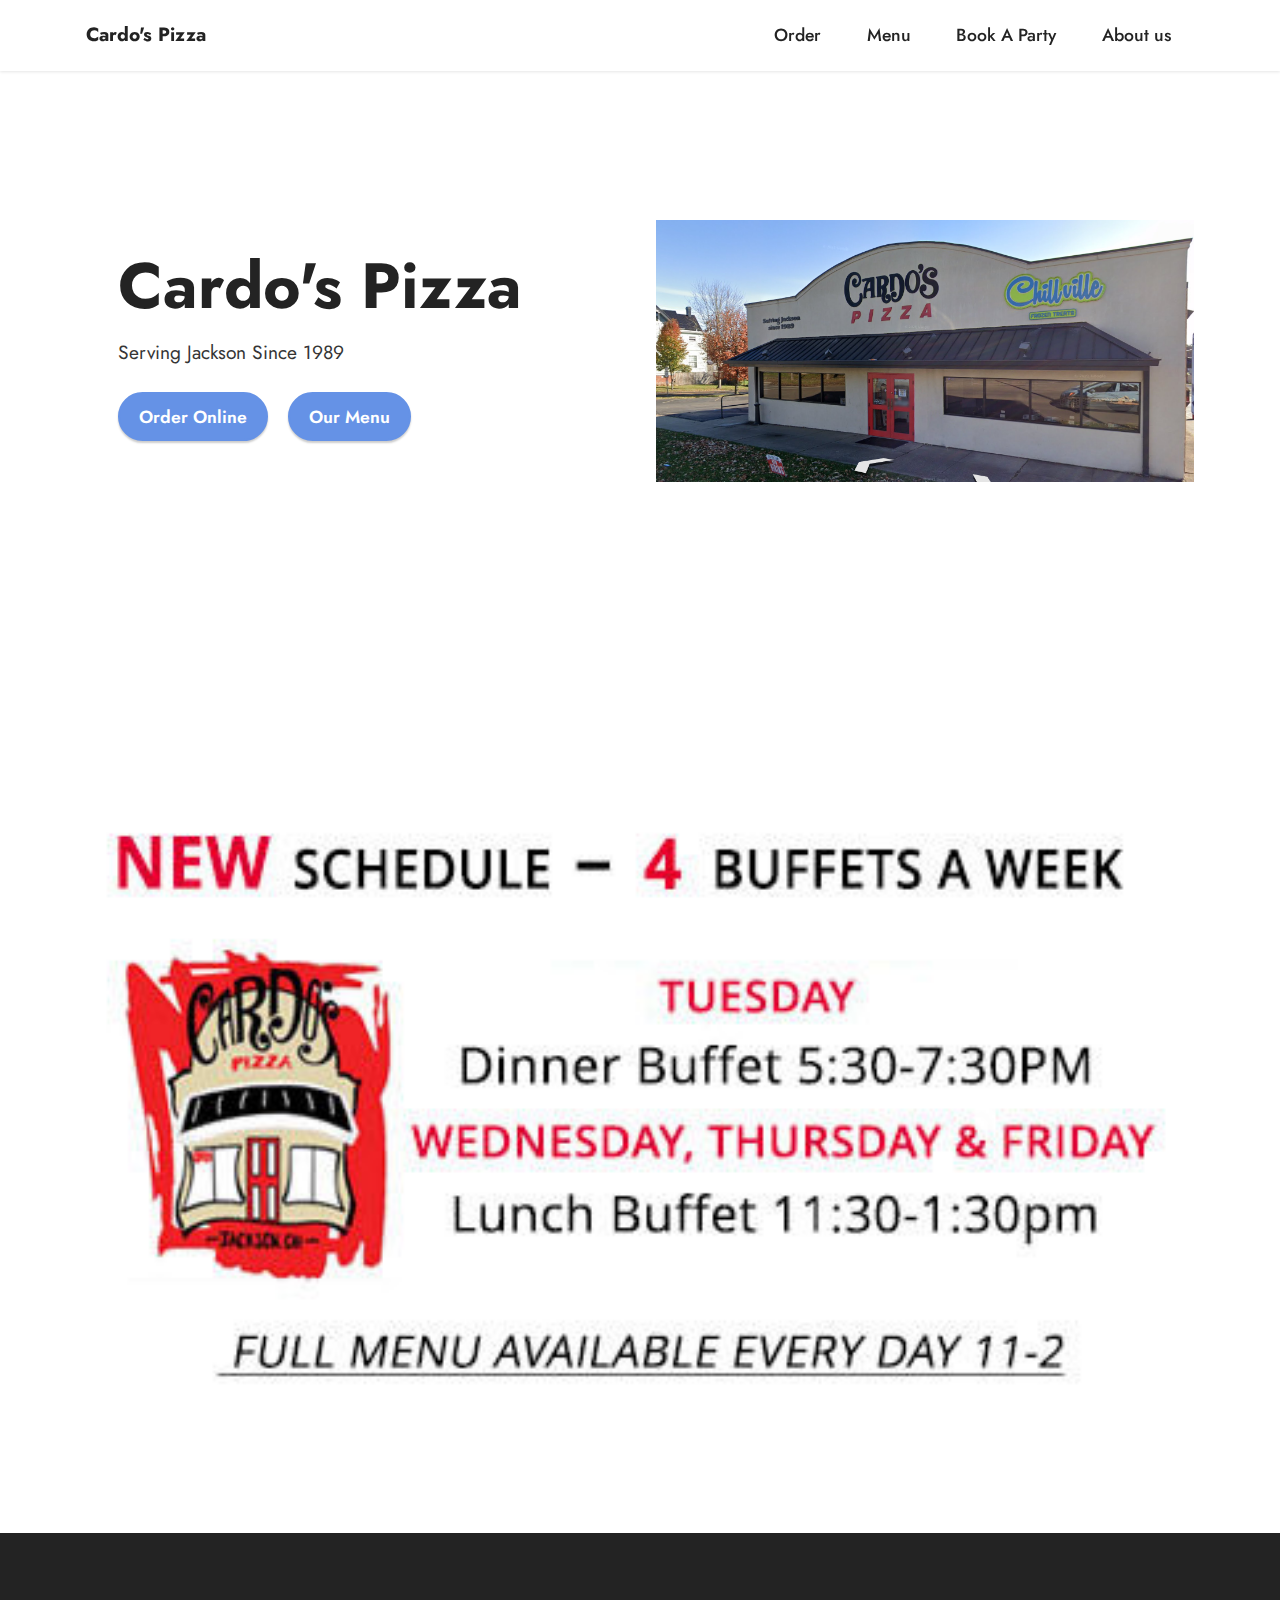
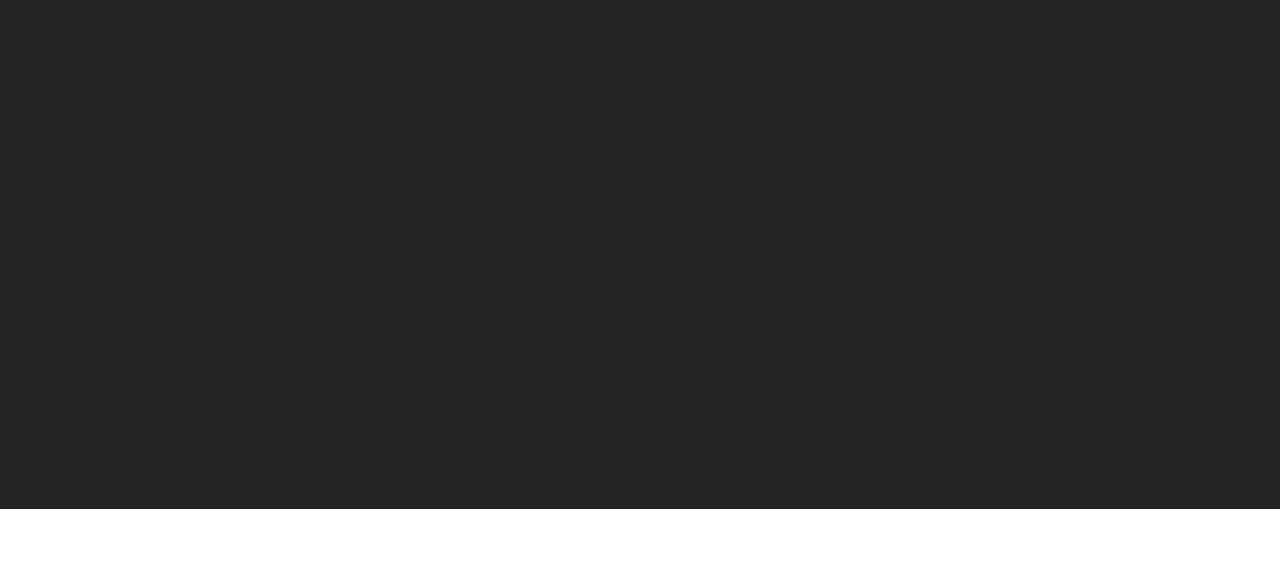
<file: index.html>
<!DOCTYPE html>
<html  >
<head>
  <!-- Site made with Mobirise Website Builder v5.9.4, https://mobirise.com -->
  <meta charset="UTF-8">
  <meta http-equiv="X-UA-Compatible" content="IE=edge">
  <meta name="generator" content="Mobirise v5.9.4, mobirise.com">
  <meta name="viewport" content="width=device-width, initial-scale=1, minimum-scale=1">
  <link rel="shortcut icon" href="assets/images/pizza-icon-fast-food-collection-food-icon-isolated-138676-504-128x118.png" type="image/x-icon">
  <meta name="description" content="">
  
  
  <title>Home</title>
  <link rel="stylesheet" href="assets/bootstrap/css/bootstrap.min.css">
  <link rel="stylesheet" href="assets/bootstrap/css/bootstrap-grid.min.css">
  <link rel="stylesheet" href="assets/bootstrap/css/bootstrap-reboot.min.css">
  <link rel="stylesheet" href="assets/animatecss/animate.css">
  <link rel="stylesheet" href="assets/dropdown/css/style.css">
  <link rel="stylesheet" href="assets/socicon/css/styles.css">
  <link rel="stylesheet" href="assets/theme/css/style.css">
  <link rel="preload" href="https://fonts.googleapis.com/css?family=Jost:100,200,300,400,500,600,700,800,900,100i,200i,300i,400i,500i,600i,700i,800i,900i&display=swap" as="style" onload="this.onload=null;this.rel='stylesheet'">
  <noscript><link rel="stylesheet" href="https://fonts.googleapis.com/css?family=Jost:100,200,300,400,500,600,700,800,900,100i,200i,300i,400i,500i,600i,700i,800i,900i&display=swap"></noscript>
  <link rel="preload" as="style" href="assets/mobirise/css/mbr-additional.css"><link rel="stylesheet" href="assets/mobirise/css/mbr-additional.css" type="text/css">

  
  
  
</head>
<body>
  
  <section data-bs-version="5.1" class="menu menu1 cid-t4lQx5Cyz9" once="menu" id="menu1-b">
    

    <nav class="navbar navbar-dropdown navbar-fixed-top navbar-expand-lg">
        <div class="container">
            <div class="navbar-brand">
                
                <span class="navbar-caption-wrap"><a class="navbar-caption text-black text-primary display-7" href="index.html">Cardo's Pizza</a></span>
            </div>
            <button class="navbar-toggler" type="button" data-toggle="collapse" data-bs-toggle="collapse" data-target="#navbarSupportedContent" data-bs-target="#navbarSupportedContent" aria-controls="navbarNavAltMarkup" aria-expanded="false" aria-label="Toggle navigation">
                <div class="hamburger">
                    <span></span>
                    <span></span>
                    <span></span>
                    <span></span>
                </div>
            </button>
            <div class="collapse navbar-collapse" id="navbarSupportedContent">
                <ul class="navbar-nav nav-dropdown nav-right" data-app-modern-menu="true"><li class="nav-item"><a class="nav-link link text-black text-primary display-4" href="https://orderonline.granburyrs.com/slice/index.html?accountId=548" target="_blank">Order</a></li><li class="nav-item"><a class="nav-link link text-black text-primary display-4" href="page2.html">Menu</a>
                    </li><li class="nav-item"><a class="nav-link link text-black text-primary display-4" href="page4.html">Book A Party</a></li><li class="nav-item"><a class="nav-link link text-black text-primary display-4" href="page1.html">
                            About us</a></li></ul>
                
                
            </div>
        </div>
    </nav>
</section>

<section data-bs-version="5.1" class="header14 cid-sFzxmVl7J6" id="header14-1f">

    

    

    <div class="container">
        <div class="row justify-content-center align-items-center">
            <div class="col-12 col-md-6 image-wrapper">
                <img src="assets/images/screenshot-2022-04-28.png" alt="Mobirise Website Builder">
            </div>
            <div class="col-12 col-md">
                <div class="text-wrapper">
                    <h1 class="mbr-section-title mbr-fonts-style mb-3 display-1"><strong>Cardo's Pizza</strong></h1>
                    <p class="mbr-text mbr-fonts-style display-7">
                        Serving Jackson Since 1989</p>
                    <div class="mbr-section-btn mt-3"><a class="btn btn-primary display-4" href="https://orderonline.granburyrs.com/slice/menu/main" target="_blank">Order Online</a> <a class="btn btn-primary display-4" href="page2.html">Our Menu</a></div>
                </div>
            </div>
        </div>
    </div>
</section>

<section data-bs-version="5.1" class="gallery1 cid-t4r0l10Qnc" id="gallery1-10">
    
    
    <div class="container">
        <div class="mbr-section-head">
            <h4 class="mbr-section-title mbr-fonts-style align-center mb-0 display-2"></h4>
            
        </div>
        <div class="row mt-4">
            
            
            
            <div class="item features-image сol-12 col-md-6 col-lg-12 active">
                <div class="item-wrapper">
                    <div class="item-img">
                        <img src="assets/images/cardos-buffet-419x240.jpg" alt="Mobirise Website Builder" title="" data-slide-to="0" data-bs-slide-to="0">
                    </div>
                    
                    
                </div>
            </div>
        </div>
    </div>
</section>

<section data-bs-version="5.1" class="footer6 cid-t4lSkheYRH" once="footers" id="footer6-h">

    

    

    <div class="container">
        <div class="row content mbr-white">
            <div class="col-12 col-md-3 mbr-fonts-style display-7">
                <h5 class="mbr-section-subtitle mbr-fonts-style mb-2 display-7">
                    <strong>Address</strong>
                </h5>
                <p class="mbr-text mbr-fonts-style display-7">19 South Street, Jackson, OH 45640</p> <br>
                <h5 class="mbr-section-subtitle mbr-fonts-style mb-2 mt-4 display-7">
                    <strong>Contact</strong></h5>
                <p class="mbr-text mbr-fonts-style mb-4 display-7">Phone: 740-286-2525<br></p>
            </div>
            <div class="col-12 col-md-3 mbr-fonts-style display-7">
                <h5 class="mbr-section-subtitle mbr-fonts-style mb-2 display-7"><p>Links</p><p><a href="https://www.facebook.com/cardospizza" class="text-primary">Facebook</a></p></h5>
                <ul class="list mbr-fonts-style mb-4 display-4">
                    <li class="mbr-text item-wrap"><br></li>
                </ul>
                <h5 class="mbr-section-subtitle mbr-fonts-style mb-2 mt-5 display-7"></h5>
                <p class="mbr-text mbr-fonts-style mb-4 display-7"></p>
            </div>
            <div class="col-12 col-md-6">
                <div class="google-map"><iframe frameborder="0" style="border:0" src="https://www.google.com/maps/embed/v1/place?key=AIzaSyDbnCmnHmtigIYiD8jIfeHQv7gW2ANhHD4&amp;q=19 South Street Jackson Ohio" allowfullscreen=""></iframe></div>
            </div>
            <div class="col-md-6">
                <div class="social-list align-left">
                    <div class="soc-item">
                        <a href="https://www.facebook.com/cardospizza" target="_blank">
                            <span class="mbr-iconfont mbr-iconfont-social socicon-facebook socicon"></span>
                        </a>
                    </div>
                    
                    
                    
                    
                    
                </div>
            </div>
        </div>
        
    </div>
</section><section class="display-7" style="padding: 0;align-items: center;justify-content: center;flex-wrap: wrap;    align-content: center;display: flex;position: relative;height: 4rem;"><a href="https://mobiri.se/1938081" style="flex: 1 1;height: 4rem;position: absolute;width: 100%;z-index: 1;"><img alt="" style="height: 4rem;" src="[data-uri]"></a><p style="margin: 0;text-align: center;" class="display-7">&#8204;</p><a style="z-index:1" href="https://mobirise.com/offline-website-builder.html">Offline Website Builder</a></section><script src="assets/bootstrap/js/bootstrap.bundle.min.js"></script>  <script src="assets/smoothscroll/smooth-scroll.js"></script>  <script src="assets/ytplayer/index.js"></script>  <script src="assets/dropdown/js/navbar-dropdown.js"></script>  <script src="assets/theme/js/script.js"></script>  
  
  
 <div id="scrollToTop" class="scrollToTop mbr-arrow-up"><a style="text-align: center;"><i class="mbr-arrow-up-icon mbr-arrow-up-icon-cm cm-icon cm-icon-smallarrow-up"></i></a></div>
    <input name="animation" type="hidden">
  </body>
</html>
</file>
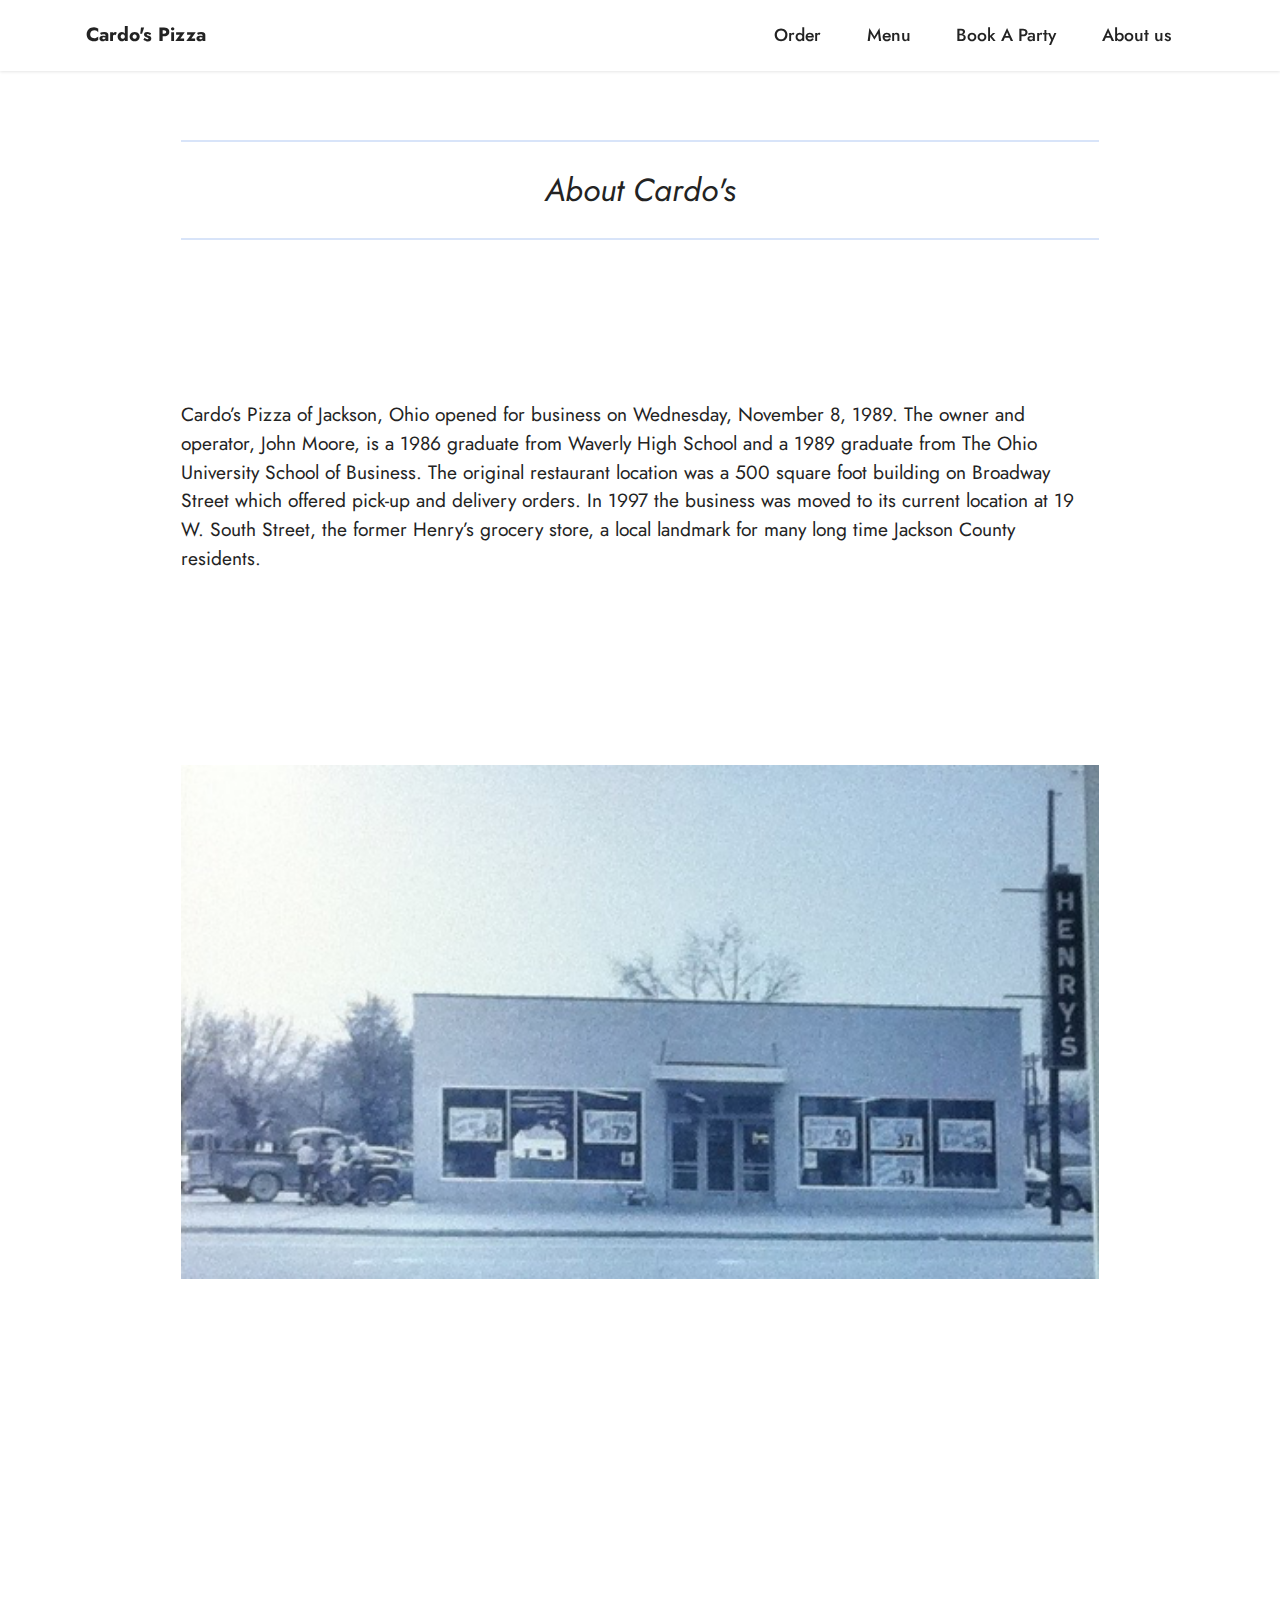
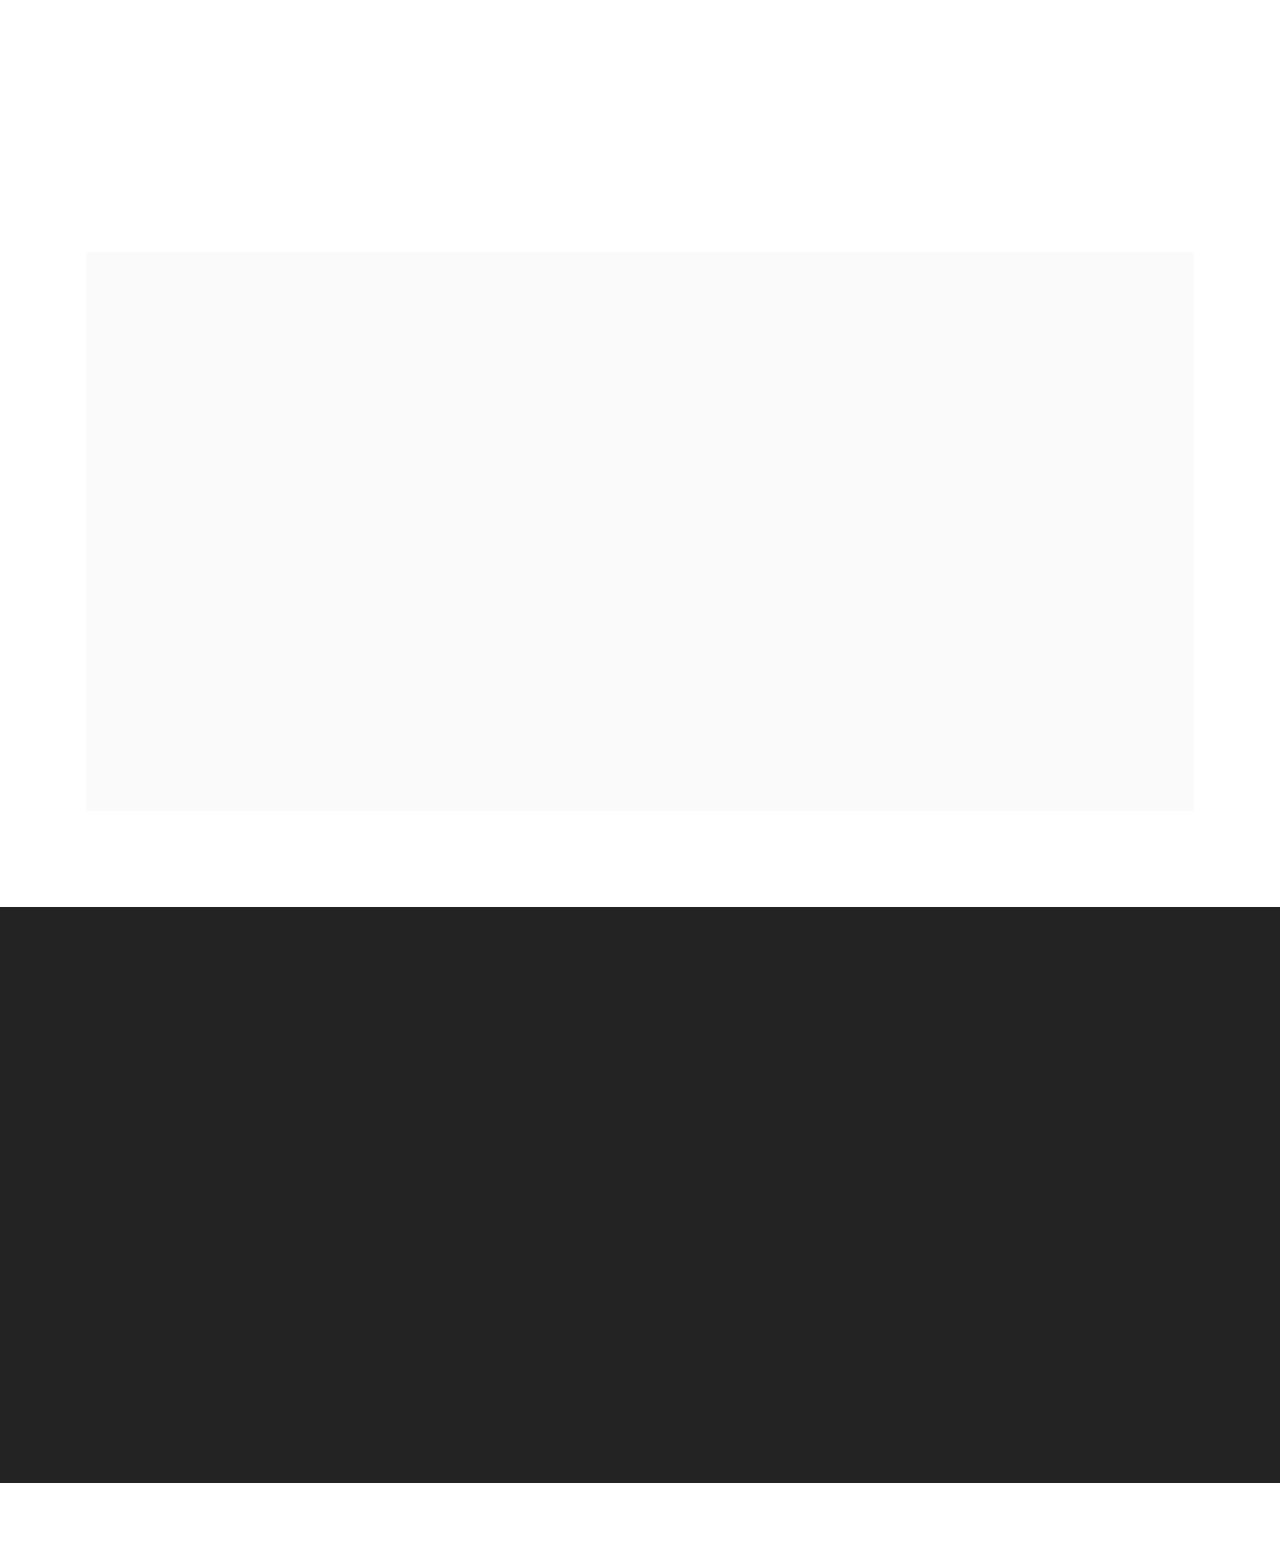
<file: page1.html>
<!DOCTYPE html>
<html  >
<head>
  <!-- Site made with Mobirise Website Builder v5.9.4, https://mobirise.com -->
  <meta charset="UTF-8">
  <meta http-equiv="X-UA-Compatible" content="IE=edge">
  <meta name="generator" content="Mobirise v5.9.4, mobirise.com">
  <meta name="viewport" content="width=device-width, initial-scale=1, minimum-scale=1">
  <link rel="shortcut icon" href="assets/images/pizza-icon-fast-food-collection-food-icon-isolated-138676-504-128x118.png" type="image/x-icon">
  <meta name="description" content="">
  
  
  <title>About Cardos</title>
  <link rel="stylesheet" href="assets/bootstrap/css/bootstrap.min.css">
  <link rel="stylesheet" href="assets/bootstrap/css/bootstrap-grid.min.css">
  <link rel="stylesheet" href="assets/bootstrap/css/bootstrap-reboot.min.css">
  <link rel="stylesheet" href="assets/animatecss/animate.css">
  <link rel="stylesheet" href="assets/dropdown/css/style.css">
  <link rel="stylesheet" href="assets/socicon/css/styles.css">
  <link rel="stylesheet" href="assets/theme/css/style.css">
  <link rel="preload" href="https://fonts.googleapis.com/css?family=Jost:100,200,300,400,500,600,700,800,900,100i,200i,300i,400i,500i,600i,700i,800i,900i&display=swap" as="style" onload="this.onload=null;this.rel='stylesheet'">
  <noscript><link rel="stylesheet" href="https://fonts.googleapis.com/css?family=Jost:100,200,300,400,500,600,700,800,900,100i,200i,300i,400i,500i,600i,700i,800i,900i&display=swap"></noscript>
  <link rel="preload" as="style" href="assets/mobirise/css/mbr-additional.css"><link rel="stylesheet" href="assets/mobirise/css/mbr-additional.css" type="text/css">

  
  
  
</head>
<body>
  
  <section data-bs-version="5.1" class="menu menu1 cid-t4lQx5Cyz9" once="menu" id="menu1-b">
    

    <nav class="navbar navbar-dropdown navbar-fixed-top navbar-expand-lg">
        <div class="container">
            <div class="navbar-brand">
                
                <span class="navbar-caption-wrap"><a class="navbar-caption text-black text-primary display-7" href="index.html">Cardo's Pizza</a></span>
            </div>
            <button class="navbar-toggler" type="button" data-toggle="collapse" data-bs-toggle="collapse" data-target="#navbarSupportedContent" data-bs-target="#navbarSupportedContent" aria-controls="navbarNavAltMarkup" aria-expanded="false" aria-label="Toggle navigation">
                <div class="hamburger">
                    <span></span>
                    <span></span>
                    <span></span>
                    <span></span>
                </div>
            </button>
            <div class="collapse navbar-collapse" id="navbarSupportedContent">
                <ul class="navbar-nav nav-dropdown nav-right" data-app-modern-menu="true"><li class="nav-item"><a class="nav-link link text-black text-primary display-4" href="https://orderonline.granburyrs.com/slice/index.html?accountId=548" target="_blank">Order</a></li><li class="nav-item"><a class="nav-link link text-black text-primary display-4" href="page2.html">Menu</a>
                    </li><li class="nav-item"><a class="nav-link link text-black text-primary display-4" href="page4.html">Book A Party</a></li><li class="nav-item"><a class="nav-link link text-black text-primary display-4" href="page1.html">
                            About us</a></li></ul>
                
                
            </div>
        </div>
    </nav>
</section>

<section data-bs-version="5.1" class="content6 cid-t4r2DS3g8q" id="content6-14">
    
    <div class="container">
        <div class="row justify-content-center">
            <div class="col-md-12 col-lg-10">
                <hr class="line">
                <p class="mbr-text align-center mbr-fonts-style my-4 display-5">
                    <em>About Cardo's</em></p>
                <hr class="line">
            </div>
        </div>
    </div>
</section>

<section data-bs-version="5.1" class="content5 cid-t4r1CmYAb0" id="content5-11">
    
    <div class="container">
        <div class="row justify-content-center">
            <div class="col-md-12 col-lg-10">
                
                
                <p class="mbr-text mbr-fonts-style display-7">
                    Cardo’s Pizza of Jackson, Ohio opened for business on Wednesday, November 8, 1989. The owner and operator, John Moore, is a 1986 graduate from Waverly High School and a 1989 graduate from The Ohio University School of Business. The original restaurant location was a 500 square foot building on Broadway Street which offered pick-up and delivery orders. In 1997 the business was moved to its current location at 19 W. South Street, the former Henry’s grocery store, a local landmark for many long time Jackson County residents.</p>
            </div>
        </div>
    </div>
</section>

<section data-bs-version="5.1" class="image3 cid-t4lMAjNP7r" id="image3-5">
    

    
    

    <div class="container">
        <div class="row justify-content-center">
            <div class="col-12 col-lg-10">
                <div class="image-wrapper">
                    <img src="assets/images/shapeimage-3.png" alt="Mobirise Website Builder">
                    
                </div>
            </div>
        </div>
    </div>
</section>

<section data-bs-version="5.1" class="content5 cid-t4r2iEJdtd" id="content5-12">
    
    <div class="container">
        <div class="row justify-content-center">
            <div class="col-md-12 col-lg-10">
                
                
                <p class="mbr-text mbr-fonts-style display-7">The new, larger facility allowed for the business to expand its services and add dine-in. Since November of 1989, Cardo’s Pizza has been serving the area with the basic idea that our customers come first and satisfying them every single time they order is our main goal and motivation. The employees at Cardo’s Pizza of Jackson are among the best anywhere and work hard at the different aspects of serving the customers. In August of 2004 John married Jenny Armstrong, a former employee from 1998-2000.
<br>
<br></p>
            </div>
        </div>
    </div>
</section>

<section data-bs-version="5.1" class="gallery1 cid-t4r2jHihTb" id="gallery1-13">
    
    
    <div class="container">
        <div class="mbr-section-head">
            <h4 class="mbr-section-title mbr-fonts-style align-center mb-0 display-2"></h4>
            
        </div>
        <div class="row mt-4">
            
            
            
            <div class="item features-image сol-12 col-md-6 col-lg-12 active">
                <div class="item-wrapper">
                    <div class="item-img">
                        <img src="assets/images/cardosfront-1024x517.png" alt="Mobirise Website Builder" title="">
                    </div>
                    
                    
                </div>
            </div>
        </div>
    </div>
</section>

<section data-bs-version="5.1" class="footer6 cid-t4lSkheYRH" once="footers" id="footer6-h">

    

    

    <div class="container">
        <div class="row content mbr-white">
            <div class="col-12 col-md-3 mbr-fonts-style display-7">
                <h5 class="mbr-section-subtitle mbr-fonts-style mb-2 display-7">
                    <strong>Address</strong>
                </h5>
                <p class="mbr-text mbr-fonts-style display-7">19 South Street, Jackson, OH 45640</p> <br>
                <h5 class="mbr-section-subtitle mbr-fonts-style mb-2 mt-4 display-7">
                    <strong>Contact</strong></h5>
                <p class="mbr-text mbr-fonts-style mb-4 display-7">Phone: 740-286-2525<br></p>
            </div>
            <div class="col-12 col-md-3 mbr-fonts-style display-7">
                <h5 class="mbr-section-subtitle mbr-fonts-style mb-2 display-7"><p>Links</p><p><a href="https://www.facebook.com/cardospizza" class="text-primary">Facebook</a></p></h5>
                <ul class="list mbr-fonts-style mb-4 display-4">
                    <li class="mbr-text item-wrap"><br></li>
                </ul>
                <h5 class="mbr-section-subtitle mbr-fonts-style mb-2 mt-5 display-7"></h5>
                <p class="mbr-text mbr-fonts-style mb-4 display-7"></p>
            </div>
            <div class="col-12 col-md-6">
                <div class="google-map"><iframe frameborder="0" style="border:0" src="https://www.google.com/maps/embed/v1/place?key=AIzaSyBQ55g-IgRRgXrd803PTWDTb7kd6aAitNQ&amp;q=19 South Street Jackson Ohio" allowfullscreen=""></iframe></div>
            </div>
            <div class="col-md-6">
                <div class="social-list align-left">
                    <div class="soc-item">
                        <a href="https://www.facebook.com/cardospizza" target="_blank">
                            <span class="mbr-iconfont mbr-iconfont-social socicon-facebook socicon"></span>
                        </a>
                    </div>
                    
                    
                    
                    
                    
                </div>
            </div>
        </div>
        
    </div>
</section><section class="display-7" style="padding: 0;align-items: center;justify-content: center;flex-wrap: wrap;    align-content: center;display: flex;position: relative;height: 4rem;"><a href="https://mobiri.se/1938081" style="flex: 1 1;height: 4rem;position: absolute;width: 100%;z-index: 1;"><img alt="" style="height: 4rem;" src="[data-uri]"></a><p style="margin: 0;text-align: center;" class="display-7">&#8204;</p><a style="z-index:1" href="https://mobirise.com/builder/landing-page-software.html">Landing Page Software</a></section><script src="assets/bootstrap/js/bootstrap.bundle.min.js"></script>  <script src="assets/smoothscroll/smooth-scroll.js"></script>  <script src="assets/ytplayer/index.js"></script>  <script src="assets/dropdown/js/navbar-dropdown.js"></script>  <script src="assets/theme/js/script.js"></script>  
  
  
 <div id="scrollToTop" class="scrollToTop mbr-arrow-up"><a style="text-align: center;"><i class="mbr-arrow-up-icon mbr-arrow-up-icon-cm cm-icon cm-icon-smallarrow-up"></i></a></div>
    <input name="animation" type="hidden">
  </body>
</html>
</file>
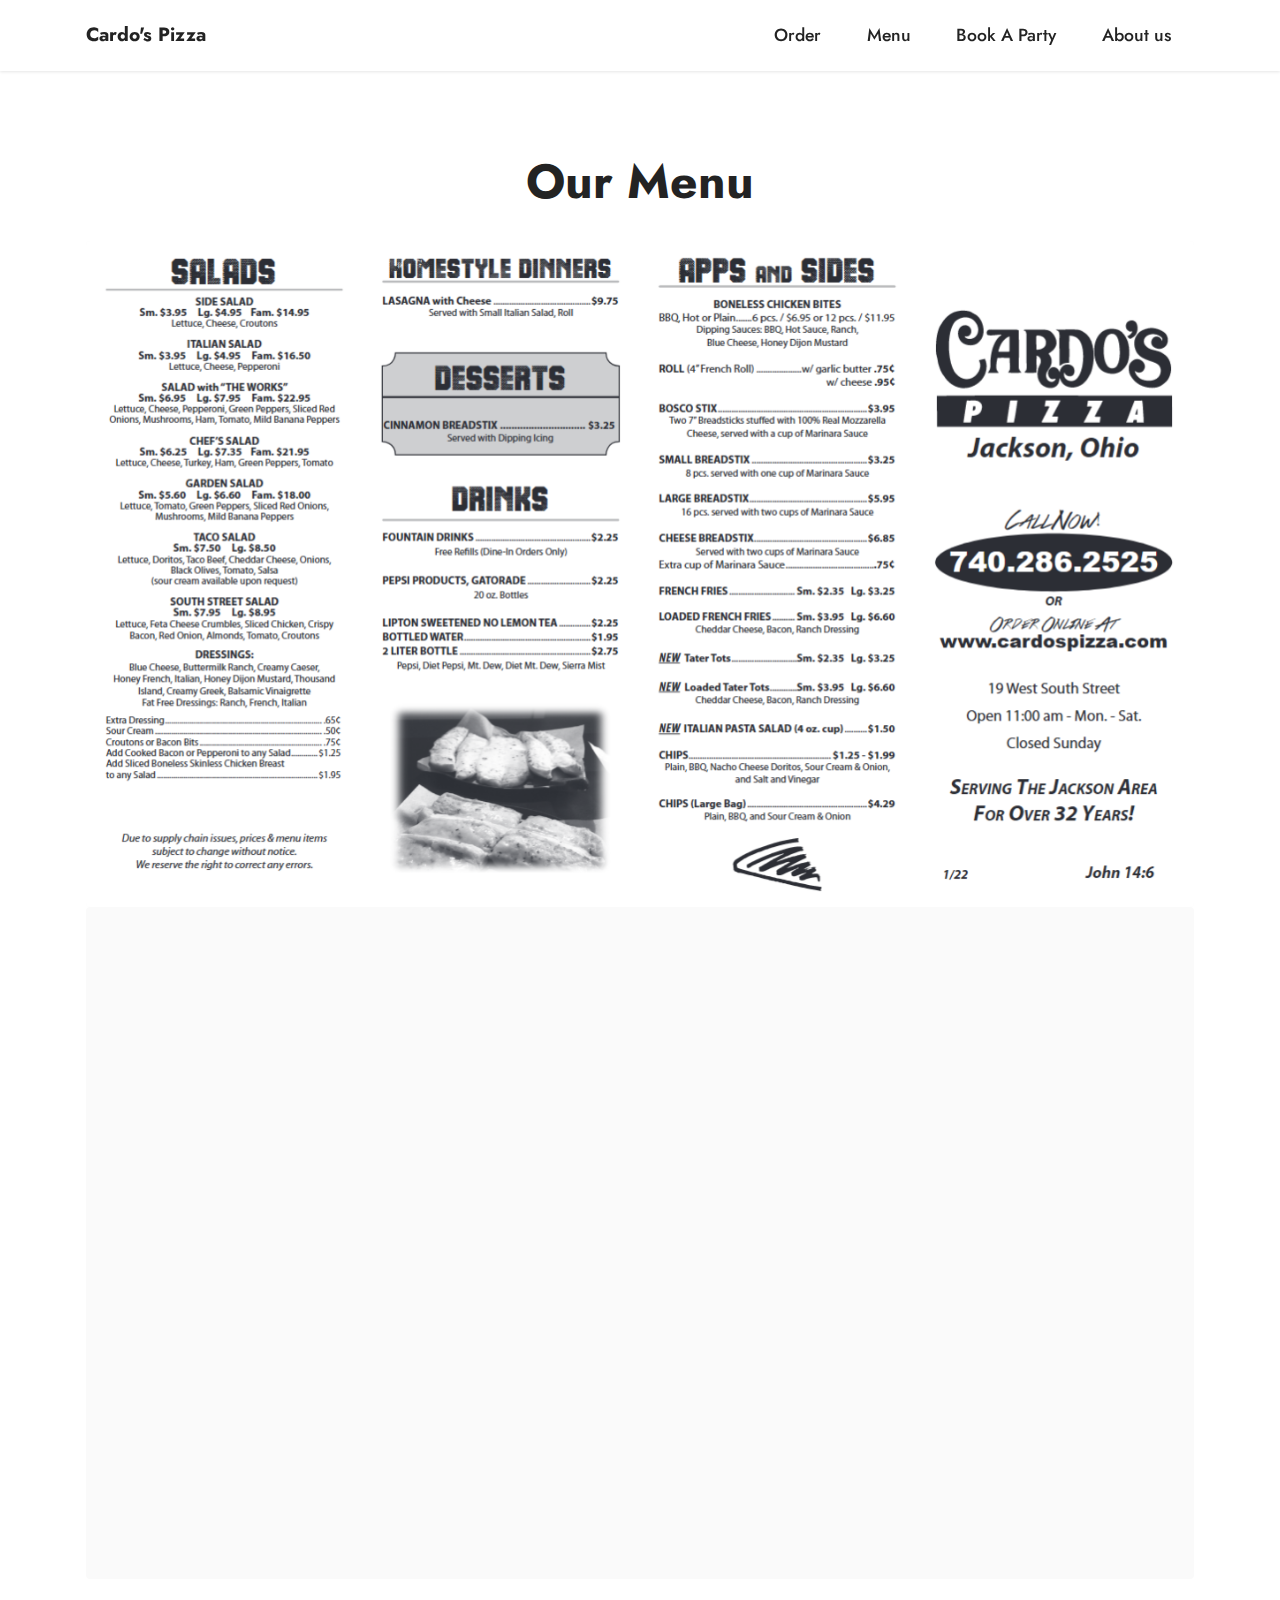
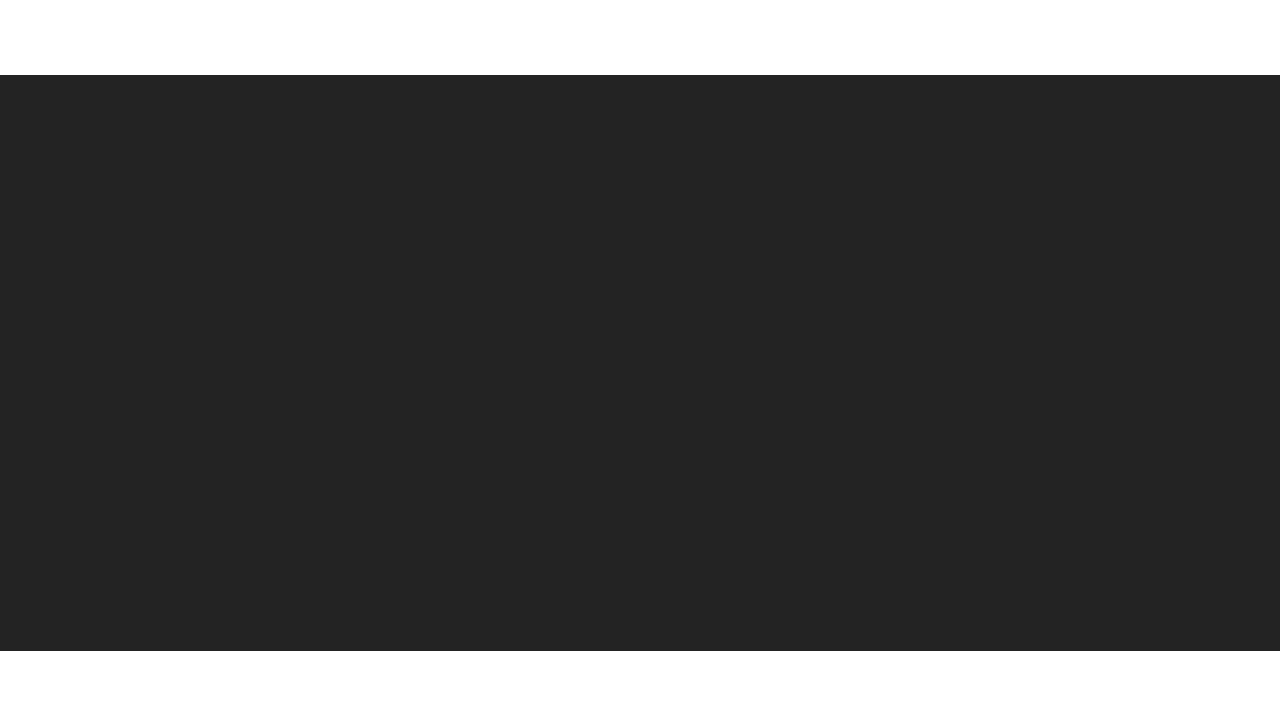
<file: page2.html>
<!DOCTYPE html>
<html  >
<head>
  <!-- Site made with Mobirise Website Builder v5.9.4, https://mobirise.com -->
  <meta charset="UTF-8">
  <meta http-equiv="X-UA-Compatible" content="IE=edge">
  <meta name="generator" content="Mobirise v5.9.4, mobirise.com">
  <meta name="viewport" content="width=device-width, initial-scale=1, minimum-scale=1">
  <link rel="shortcut icon" href="assets/images/pizza-icon-fast-food-collection-food-icon-isolated-138676-504-128x118.png" type="image/x-icon">
  <meta name="description" content="">
  
  
  <title>Menu</title>
  <link rel="stylesheet" href="assets/bootstrap/css/bootstrap.min.css">
  <link rel="stylesheet" href="assets/bootstrap/css/bootstrap-grid.min.css">
  <link rel="stylesheet" href="assets/bootstrap/css/bootstrap-reboot.min.css">
  <link rel="stylesheet" href="assets/animatecss/animate.css">
  <link rel="stylesheet" href="assets/dropdown/css/style.css">
  <link rel="stylesheet" href="assets/socicon/css/styles.css">
  <link rel="stylesheet" href="assets/theme/css/style.css">
  <link rel="preload" href="https://fonts.googleapis.com/css?family=Jost:100,200,300,400,500,600,700,800,900,100i,200i,300i,400i,500i,600i,700i,800i,900i&display=swap" as="style" onload="this.onload=null;this.rel='stylesheet'">
  <noscript><link rel="stylesheet" href="https://fonts.googleapis.com/css?family=Jost:100,200,300,400,500,600,700,800,900,100i,200i,300i,400i,500i,600i,700i,800i,900i&display=swap"></noscript>
  <link rel="preload" as="style" href="assets/mobirise/css/mbr-additional.css"><link rel="stylesheet" href="assets/mobirise/css/mbr-additional.css" type="text/css">

  
  
  
</head>
<body>
  
  <section data-bs-version="5.1" class="menu menu1 cid-t4lQx5Cyz9" once="menu" id="menu1-c">
    

    <nav class="navbar navbar-dropdown navbar-fixed-top navbar-expand-lg">
        <div class="container">
            <div class="navbar-brand">
                
                <span class="navbar-caption-wrap"><a class="navbar-caption text-black text-primary display-7" href="index.html">Cardo's Pizza</a></span>
            </div>
            <button class="navbar-toggler" type="button" data-toggle="collapse" data-bs-toggle="collapse" data-target="#navbarSupportedContent" data-bs-target="#navbarSupportedContent" aria-controls="navbarNavAltMarkup" aria-expanded="false" aria-label="Toggle navigation">
                <div class="hamburger">
                    <span></span>
                    <span></span>
                    <span></span>
                    <span></span>
                </div>
            </button>
            <div class="collapse navbar-collapse" id="navbarSupportedContent">
                <ul class="navbar-nav nav-dropdown nav-right" data-app-modern-menu="true"><li class="nav-item"><a class="nav-link link text-black text-primary display-4" href="https://orderonline.granburyrs.com/slice/index.html?accountId=548" target="_blank">Order</a></li><li class="nav-item"><a class="nav-link link text-black text-primary display-4" href="page2.html">Menu</a>
                    </li><li class="nav-item"><a class="nav-link link text-black text-primary display-4" href="page4.html">Book A Party</a></li><li class="nav-item"><a class="nav-link link text-black text-primary display-4" href="page1.html">
                            About us</a></li></ul>
                
                
            </div>
        </div>
    </nav>
</section>

<section data-bs-version="5.1" class="gallery1 cid-t4lRj7fiG3" id="gallery1-e">
    
    
    <div class="container">
        <div class="mbr-section-head">
            <h4 class="mbr-section-title mbr-fonts-style align-center mb-0 display-2"><strong>Our Menu</strong></h4>
            
        </div>
        <div class="row mt-4">
            
            
            
            <div class="item features-image сol-12 col-md-6 col-lg-12 active">
                <div class="item-wrapper">
                    <div class="item-img">
                        <img src="assets/images/menu-1.png" alt="Mobirise Website Builder" title="" data-slide-to="0" data-bs-slide-to="0">
                    </div>
                    
                    
                </div>
            </div><div class="item features-image сol-12 col-md-6 col-lg-12">
                <div class="item-wrapper">
                    <div class="item-img">
                        <img src="assets/images/menu-2.png" alt="Mobirise Website Builder" title="" data-slide-to="1" data-bs-slide-to="1">
                    </div>
                    
                    
                </div>
            </div>
        </div>
    </div>
</section>

<section data-bs-version="5.1" class="footer6 cid-t4lSkheYRH" once="footers" id="footer6-h">

    

    

    <div class="container">
        <div class="row content mbr-white">
            <div class="col-12 col-md-3 mbr-fonts-style display-7">
                <h5 class="mbr-section-subtitle mbr-fonts-style mb-2 display-7">
                    <strong>Address</strong>
                </h5>
                <p class="mbr-text mbr-fonts-style display-7">19 South Street, Jackson, OH 45640</p> <br>
                <h5 class="mbr-section-subtitle mbr-fonts-style mb-2 mt-4 display-7">
                    <strong>Contact</strong></h5>
                <p class="mbr-text mbr-fonts-style mb-4 display-7">Phone: 740-286-2525<br></p>
            </div>
            <div class="col-12 col-md-3 mbr-fonts-style display-7">
                <h5 class="mbr-section-subtitle mbr-fonts-style mb-2 display-7"><p>Links</p><p><a href="https://www.facebook.com/cardospizza" class="text-primary">Facebook</a></p></h5>
                <ul class="list mbr-fonts-style mb-4 display-4">
                    <li class="mbr-text item-wrap"><br></li>
                </ul>
                <h5 class="mbr-section-subtitle mbr-fonts-style mb-2 mt-5 display-7"></h5>
                <p class="mbr-text mbr-fonts-style mb-4 display-7"></p>
            </div>
            <div class="col-12 col-md-6">
                <div class="google-map"><iframe frameborder="0" style="border:0" src="https://www.google.com/maps/embed/v1/place?key=AIzaSyDbnCmnHmtigIYiD8jIfeHQv7gW2ANhHD4&amp;q=19 South Street Jackson Ohio" allowfullscreen=""></iframe></div>
            </div>
            <div class="col-md-6">
                <div class="social-list align-left">
                    <div class="soc-item">
                        <a href="https://www.facebook.com/cardospizza" target="_blank">
                            <span class="mbr-iconfont mbr-iconfont-social socicon-facebook socicon"></span>
                        </a>
                    </div>
                    
                    
                    
                    
                    
                </div>
            </div>
        </div>
        
    </div>
</section><section class="display-7" style="padding: 0;align-items: center;justify-content: center;flex-wrap: wrap;    align-content: center;display: flex;position: relative;height: 4rem;"><a href="https://mobiri.se/1938081" style="flex: 1 1;height: 4rem;position: absolute;width: 100%;z-index: 1;"><img alt="" style="height: 4rem;" src="[data-uri]"></a><p style="margin: 0;text-align: center;" class="display-7">&#8204;</p><a style="z-index:1" href="https://mobirise.com/builder/ai-website-builder.html">AI Website Builder</a></section><script src="assets/bootstrap/js/bootstrap.bundle.min.js"></script>  <script src="assets/smoothscroll/smooth-scroll.js"></script>  <script src="assets/ytplayer/index.js"></script>  <script src="assets/dropdown/js/navbar-dropdown.js"></script>  <script src="assets/theme/js/script.js"></script>  
  
  
 <div id="scrollToTop" class="scrollToTop mbr-arrow-up"><a style="text-align: center;"><i class="mbr-arrow-up-icon mbr-arrow-up-icon-cm cm-icon cm-icon-smallarrow-up"></i></a></div>
    <input name="animation" type="hidden">
  </body>
</html>
</file>
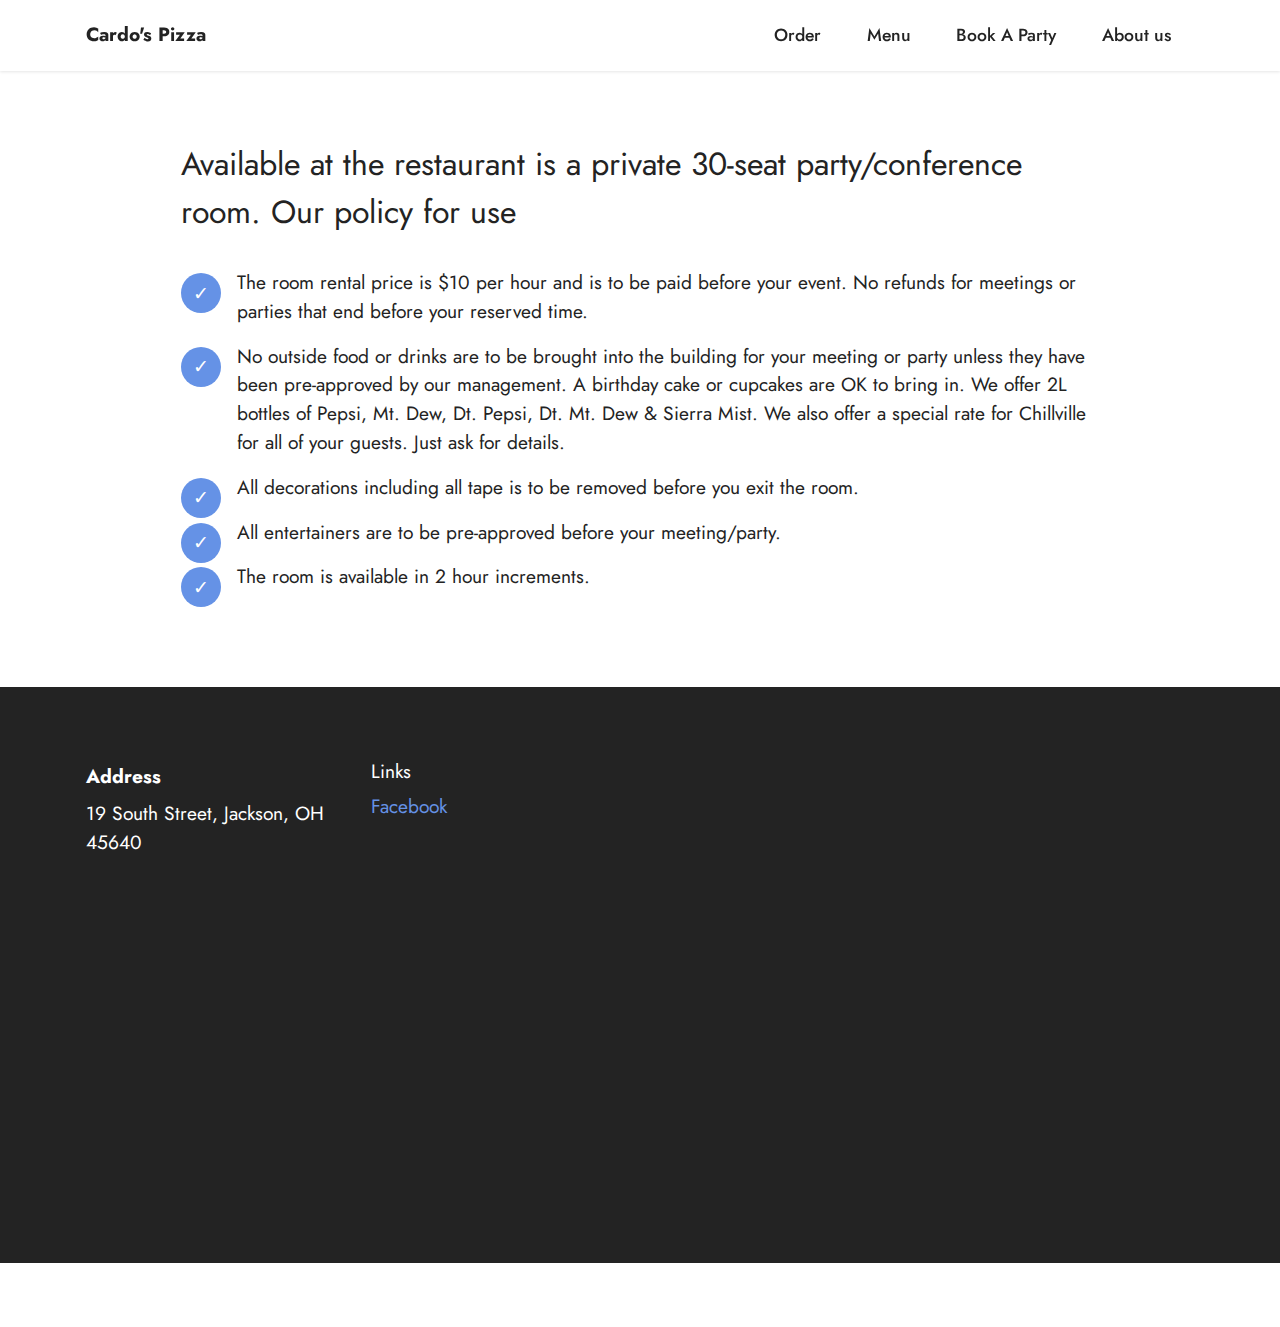
<file: page4.html>
<!DOCTYPE html>
<html  >
<head>
  <!-- Site made with Mobirise Website Builder v5.9.4, https://mobirise.com -->
  <meta charset="UTF-8">
  <meta http-equiv="X-UA-Compatible" content="IE=edge">
  <meta name="generator" content="Mobirise v5.9.4, mobirise.com">
  <meta name="viewport" content="width=device-width, initial-scale=1, minimum-scale=1">
  <link rel="shortcut icon" href="assets/images/pizza-icon-fast-food-collection-food-icon-isolated-138676-504-128x118.png" type="image/x-icon">
  <meta name="description" content="">
  
  
  <title>Book A Party</title>
  <link rel="stylesheet" href="assets/bootstrap/css/bootstrap.min.css">
  <link rel="stylesheet" href="assets/bootstrap/css/bootstrap-grid.min.css">
  <link rel="stylesheet" href="assets/bootstrap/css/bootstrap-reboot.min.css">
  <link rel="stylesheet" href="assets/animatecss/animate.css">
  <link rel="stylesheet" href="assets/dropdown/css/style.css">
  <link rel="stylesheet" href="assets/socicon/css/styles.css">
  <link rel="stylesheet" href="assets/theme/css/style.css">
  <link rel="preload" href="https://fonts.googleapis.com/css?family=Jost:100,200,300,400,500,600,700,800,900,100i,200i,300i,400i,500i,600i,700i,800i,900i&display=swap" as="style" onload="this.onload=null;this.rel='stylesheet'">
  <noscript><link rel="stylesheet" href="https://fonts.googleapis.com/css?family=Jost:100,200,300,400,500,600,700,800,900,100i,200i,300i,400i,500i,600i,700i,800i,900i&display=swap"></noscript>
  <link rel="preload" as="style" href="assets/mobirise/css/mbr-additional.css"><link rel="stylesheet" href="assets/mobirise/css/mbr-additional.css" type="text/css">

  
  
  
</head>
<body>
  
  <section data-bs-version="5.1" class="menu menu1 cid-t4lQx5Cyz9" once="menu" id="menu1-v">
    

    <nav class="navbar navbar-dropdown navbar-fixed-top navbar-expand-lg">
        <div class="container">
            <div class="navbar-brand">
                
                <span class="navbar-caption-wrap"><a class="navbar-caption text-black text-primary display-7" href="index.html">Cardo's Pizza</a></span>
            </div>
            <button class="navbar-toggler" type="button" data-toggle="collapse" data-bs-toggle="collapse" data-target="#navbarSupportedContent" data-bs-target="#navbarSupportedContent" aria-controls="navbarNavAltMarkup" aria-expanded="false" aria-label="Toggle navigation">
                <div class="hamburger">
                    <span></span>
                    <span></span>
                    <span></span>
                    <span></span>
                </div>
            </button>
            <div class="collapse navbar-collapse" id="navbarSupportedContent">
                <ul class="navbar-nav nav-dropdown nav-right" data-app-modern-menu="true"><li class="nav-item"><a class="nav-link link text-black text-primary display-4" href="https://orderonline.granburyrs.com/slice/index.html?accountId=548" target="_blank">Order</a></li><li class="nav-item"><a class="nav-link link text-black text-primary display-4" href="page2.html">Menu</a>
                    </li><li class="nav-item"><a class="nav-link link text-black text-primary display-4" href="page4.html">Book A Party</a></li><li class="nav-item"><a class="nav-link link text-black text-primary display-4" href="page1.html">
                            About us</a></li></ul>
                
                
            </div>
        </div>
    </nav>
</section>

<section data-bs-version="5.1" class="content8 cid-t4qYVPRT3G" id="content8-z">
    
    <div class="container">
        <div class="row justify-content-center">
            <div class="counter-container col-md-12 col-lg-10">
                <h4 class="mbr-section-title mbr-fonts-style mb-4 display-5">Available at the restaurant is a private 30-seat party/conference room. Our policy for use</h4>
                <div class="mbr-text mbr-fonts-style display-7">
                    <ul>
                        <li>The room rental price is $10 per hour and is to be paid before your event.  No refunds for meetings or parties that end before your reserved time.</li>
                        <li>No outside food or drinks are to be brought into the building for your meeting or party  unless they have been pre-approved by our management.  A birthday cake or cupcakes are OK to bring in.   We offer 2L bottles of Pepsi, Mt. Dew, Dt. Pepsi, Dt. Mt. Dew &amp; Sierra Mist. We also offer a special rate for Chillville for all of your guests.  Just ask for details.&nbsp;</li>
                        <li>All decorations including all tape is to be removed before you exit the room.</li><li>All entertainers are to be pre-approved before your meeting/party.</li><li>The room is available in 2 hour increments.</li>
                    </ul>
                </div>
            </div>
        </div>
    </div>
</section>

<section data-bs-version="5.1" class="footer6 cid-t4lSkheYRH" once="footers" id="footer6-w">

    

    

    <div class="container">
        <div class="row content mbr-white">
            <div class="col-12 col-md-3 mbr-fonts-style display-7">
                <h5 class="mbr-section-subtitle mbr-fonts-style mb-2 display-7">
                    <strong>Address</strong>
                </h5>
                <p class="mbr-text mbr-fonts-style display-7">19 South Street, Jackson, OH 45640</p> <br>
                <h5 class="mbr-section-subtitle mbr-fonts-style mb-2 mt-4 display-7">
                    <strong>Contact</strong></h5>
                <p class="mbr-text mbr-fonts-style mb-4 display-7">Phone: 740-286-2525<br></p>
            </div>
            <div class="col-12 col-md-3 mbr-fonts-style display-7">
                <h5 class="mbr-section-subtitle mbr-fonts-style mb-2 display-7"><p>Links</p><p><a href="https://www.facebook.com/cardospizza" class="text-primary">Facebook</a></p></h5>
                <ul class="list mbr-fonts-style mb-4 display-4">
                    <li class="mbr-text item-wrap"><br></li>
                </ul>
                <h5 class="mbr-section-subtitle mbr-fonts-style mb-2 mt-5 display-7"></h5>
                <p class="mbr-text mbr-fonts-style mb-4 display-7"></p>
            </div>
            <div class="col-12 col-md-6">
                <div class="google-map"><iframe frameborder="0" style="border:0" src="https://www.google.com/maps/embed/v1/place?key=AIzaSyB7QWkvlxV39ZsyKvhZRjPGVqlJFvxxNkw&amp;q=19 South Street Jackson Ohio" allowfullscreen=""></iframe></div>
            </div>
            <div class="col-md-6">
                <div class="social-list align-left">
                    <div class="soc-item">
                        <a href="https://www.facebook.com/cardospizza" target="_blank">
                            <span class="mbr-iconfont mbr-iconfont-social socicon-facebook socicon"></span>
                        </a>
                    </div>
                    
                    
                    
                    
                    
                </div>
            </div>
        </div>
        
    </div>
</section><section class="display-7" style="padding: 0;align-items: center;justify-content: center;flex-wrap: wrap;    align-content: center;display: flex;position: relative;height: 4rem;"><a href="https://mobiri.se/1938081" style="flex: 1 1;height: 4rem;position: absolute;width: 100%;z-index: 1;"><img alt="" style="height: 4rem;" src="[data-uri]"></a><p style="margin: 0;text-align: center;" class="display-7">&#8204;</p><a style="z-index:1" href="https://mobirise.com/builder/landing-page-software.html">Landing Page Software</a></section><script src="assets/bootstrap/js/bootstrap.bundle.min.js"></script>  <script src="assets/smoothscroll/smooth-scroll.js"></script>  <script src="assets/ytplayer/index.js"></script>  <script src="assets/dropdown/js/navbar-dropdown.js"></script>  <script src="assets/theme/js/script.js"></script>  
  
  
 <div id="scrollToTop" class="scrollToTop mbr-arrow-up"><a style="text-align: center;"><i class="mbr-arrow-up-icon mbr-arrow-up-icon-cm cm-icon cm-icon-smallarrow-up"></i></a></div>
    <input name="animation" type="hidden">
  </body>
</html>
</file>
<file: assets/dropdown/css/style.css>
.navbar-dropdown {
  left: 0;
  padding: 0;
  position: absolute;
  right: 0;
  top: 0;
  transition: all 0.45s ease;
  z-index: 1030;
  background: #282828; }
  .navbar-dropdown .navbar-logo {
    margin-right: 0.8rem;
    transition: margin 0.3s ease-in-out;
    vertical-align: middle; }
    .navbar-dropdown .navbar-logo img {
      height: 3.125rem;
      transition: all 0.3s ease-in-out; }
    .navbar-dropdown .navbar-logo.mbr-iconfont {
      font-size: 3.125rem;
      line-height: 3.125rem; }
  .navbar-dropdown .navbar-caption {
    font-weight: 700;
    white-space: normal;
    vertical-align: -4px;
    line-height: 3.125rem !important; }
    .navbar-dropdown .navbar-caption, .navbar-dropdown .navbar-caption:hover {
      color: inherit;
      text-decoration: none; }
  .navbar-dropdown .mbr-iconfont + .navbar-caption {
    vertical-align: -1px; }
  .navbar-dropdown.navbar-fixed-top {
    position: fixed; }
  .navbar-dropdown .navbar-brand span {
    vertical-align: -4px; }
  .navbar-dropdown.bg-color.transparent {
    background: none; }
  .navbar-dropdown.navbar-short .navbar-brand {
    padding: 0.625rem 0; }
    .navbar-dropdown.navbar-short .navbar-brand span {
      vertical-align: -1px; }
  .navbar-dropdown.navbar-short .navbar-caption {
    line-height: 2.375rem !important;
    vertical-align: -2px; }
  .navbar-dropdown.navbar-short .navbar-logo {
    margin-right: 0.5rem; }
    .navbar-dropdown.navbar-short .navbar-logo img {
      height: 2.375rem; }
    .navbar-dropdown.navbar-short .navbar-logo.mbr-iconfont {
      font-size: 2.375rem;
      line-height: 2.375rem; }
  .navbar-dropdown.navbar-short .mbr-table-cell {
    height: 3.625rem; }
  .navbar-dropdown .navbar-close {
    left: 0.6875rem;
    position: fixed;
    top: 0.75rem;
    z-index: 1000; }
  .navbar-dropdown .hamburger-icon {
    content: "";
    display: inline-block;
    vertical-align: middle;
    width: 16px;
    -webkit-box-shadow: 0 -6px 0 1px #282828,0 0 0 1px #282828,0 6px 0 1px #282828;
    -moz-box-shadow: 0 -6px 0 1px #282828,0 0 0 1px #282828,0 6px 0 1px #282828;
    box-shadow: 0 -6px 0 1px #282828,0 0 0 1px #282828,0 6px 0 1px #282828; }

.dropdown-menu .dropdown-toggle[data-toggle="dropdown-submenu"]::after {
  border-bottom: 0.35em solid transparent;
  border-left: 0.35em solid;
  border-right: 0;
  border-top: 0.35em solid transparent;
  margin-left: 0.3rem; }

.dropdown-menu .dropdown-item:focus {
  outline: 0; }

.nav-dropdown {
  font-size: 0.75rem;
  font-weight: 500;
  height: auto !important; }
  .nav-dropdown .nav-btn {
    padding-left: 1rem; }
  .nav-dropdown .link {
    margin: .667em 1.667em;
    font-weight: 500;
    padding: 0;
    transition: color .2s ease-in-out; }
    .nav-dropdown .link.dropdown-toggle {
      margin-right: 2.583em; }
      .nav-dropdown .link.dropdown-toggle::after {
        margin-left: .25rem;
        border-top: 0.35em solid;
        border-right: 0.35em solid transparent;
        border-left: 0.35em solid transparent;
        border-bottom: 0; }
      .nav-dropdown .link.dropdown-toggle[aria-expanded="true"] {
        margin: 0;
        padding: 0.667em 3.263em  0.667em 1.667em; }
  .nav-dropdown .link::after,
  .nav-dropdown .dropdown-item::after {
    color: inherit; }
  .nav-dropdown .btn {
    font-size: 0.75rem;
    font-weight: 700;
    letter-spacing: 0;
    margin-bottom: 0;
    padding-left: 1.25rem;
    padding-right: 1.25rem; }
  .nav-dropdown .dropdown-menu {
    border-radius: 0;
    border: 0;
    left: 0;
    margin: 0;
    padding-bottom: 1.25rem;
    padding-top: 1.25rem;
    position: relative; }
  .nav-dropdown .dropdown-submenu {
    margin-left: 0.125rem;
    top: 0; }
  .nav-dropdown .dropdown-item {
    font-weight: 500;
    line-height: 2;
    padding: 0.3846em 4.615em 0.3846em 1.5385em;
    position: relative;
    transition: color .2s ease-in-out, background-color .2s ease-in-out; }
    .nav-dropdown .dropdown-item::after {
      margin-top: -0.3077em;
      position: absolute;
      right: 1.1538em;
      top: 50%; }
    .nav-dropdown .dropdown-item:focus, .nav-dropdown .dropdown-item:hover {
      background: none; }

@media (max-width: 767px) {
  .nav-dropdown.navbar-toggleable-sm {
    bottom: 0;
    display: none;
    left: 0;
    overflow-x: hidden;
    position: fixed;
    top: 0;
    transform: translateX(-100%);
    -ms-transform: translateX(-100%);
    -webkit-transform: translateX(-100%);
    width: 18.75rem;
    z-index: 999; } }
.nav-dropdown.navbar-toggleable-xl {
  bottom: 0;
  display: none;
  left: 0;
  overflow-x: hidden;
  position: fixed;
  top: 0;
  transform: translateX(-100%);
  -ms-transform: translateX(-100%);
  -webkit-transform: translateX(-100%);
  width: 18.75rem;
  z-index: 999; }

.nav-dropdown-sm {
  display: block !important;
  overflow-x: hidden;
  overflow: auto;
  padding-top: 3.875rem; }
  .nav-dropdown-sm::after {
    content: "";
    display: block;
    height: 3rem;
    width: 100%; }
  .nav-dropdown-sm.collapse.in ~ .navbar-close {
    display: block !important; }
  .nav-dropdown-sm.collapsing, .nav-dropdown-sm.collapse.in {
    transform: translateX(0);
    -ms-transform: translateX(0);
    -webkit-transform: translateX(0);
    transition: all 0.25s ease-out;
    -webkit-transition: all 0.25s ease-out;
    background: #282828; }
  .nav-dropdown-sm.collapsing[aria-expanded="false"] {
    transform: translateX(-100%);
    -ms-transform: translateX(-100%);
    -webkit-transform: translateX(-100%); }
  .nav-dropdown-sm .nav-item {
    display: block;
    margin-left: 0 !important;
    padding-left: 0; }
  .nav-dropdown-sm .link,
  .nav-dropdown-sm .dropdown-item {
    border-top: 1px dotted rgba(255, 255, 255, 0.1);
    font-size: 0.8125rem;
    line-height: 1.6;
    margin: 0 !important;
    padding: 0.875rem 2.4rem 0.875rem 1.5625rem !important;
    position: relative;
    white-space: normal; }
    .nav-dropdown-sm .link:focus, .nav-dropdown-sm .link:hover,
    .nav-dropdown-sm .dropdown-item:focus,
    .nav-dropdown-sm .dropdown-item:hover {
      background: rgba(0, 0, 0, 0.2) !important;
      color: #c0a375; }
  .nav-dropdown-sm .nav-btn {
    position: relative;
    padding: 1.5625rem 1.5625rem 0 1.5625rem; }
    .nav-dropdown-sm .nav-btn::before {
      border-top: 1px dotted rgba(255, 255, 255, 0.1);
      content: "";
      left: 0;
      position: absolute;
      top: 0;
      width: 100%; }
    .nav-dropdown-sm .nav-btn + .nav-btn {
      padding-top: 0.625rem; }
      .nav-dropdown-sm .nav-btn + .nav-btn::before {
        display: none; }
  .nav-dropdown-sm .btn {
    padding: 0.625rem 0; }
  .nav-dropdown-sm .dropdown-toggle[data-toggle="dropdown-submenu"]::after {
    margin-left: .25rem;
    border-top: 0.35em solid;
    border-right: 0.35em solid transparent;
    border-left: 0.35em solid transparent;
    border-bottom: 0; }
  .nav-dropdown-sm .dropdown-toggle[data-toggle="dropdown-submenu"][aria-expanded="true"]::after {
    border-top: 0;
    border-right: 0.35em solid transparent;
    border-left: 0.35em solid transparent;
    border-bottom: 0.35em solid; }
  .nav-dropdown-sm .dropdown-menu {
    margin: 0;
    padding: 0;
    position: relative;
    top: 0;
    left: 0;
    width: 100%;
    border: 0;
    float: none;
    border-radius: 0;
    background: none; }
  .nav-dropdown-sm .dropdown-submenu {
    left: 100%;
    margin-left: 0.125rem;
    margin-top: -1.25rem;
    top: 0; }

.navbar-toggleable-sm .nav-dropdown .dropdown-menu {
  position: absolute; }

.navbar-toggleable-sm .nav-dropdown .dropdown-submenu {
  left: 100%;
  margin-left: 0.125rem;
  margin-top: -1.25rem;
  top: 0; }

.navbar-toggleable-sm.opened .nav-dropdown .dropdown-menu {
  position: relative; }

.navbar-toggleable-sm.opened .nav-dropdown .dropdown-submenu {
  left: 0;
  margin-left: 00rem;
  margin-top: 0rem;
  top: 0; }

.is-builder .nav-dropdown.collapsing {
  transition: none !important; }
</file>
<file: assets/socicon/css/styles.css>
@charset "UTF-8";

@font-face {
  font-family: 'Socicon';
  src:  url('../fonts/socicon.eot');
  src:  url('../fonts/socicon.eot?#iefix') format('embedded-opentype'),
    url('../fonts/socicon.woff2') format('woff2'),
    url('../fonts/socicon.ttf') format('truetype'),
    url('../fonts/socicon.woff') format('woff'),
    url('../fonts/socicon.svg#socicon') format('svg');
  font-weight: normal;
  font-style: normal;
  font-display: swap;
}

[data-icon]:before {
  font-family: "socicon" !important;
  content: attr(data-icon);
  font-style: normal !important;
  font-weight: normal !important;
  font-variant: normal !important;
  text-transform: none !important;
  speak: none;
  line-height: 1;
  -webkit-font-smoothing: antialiased;
  -moz-osx-font-smoothing: grayscale;
}

[class^="socicon-"], [class*=" socicon-"] {
  /* use !important to prevent issues with browser extensions that change fonts */
  font-family: 'Socicon' !important;
  speak: none;
  font-style: normal;
  font-weight: normal;
  font-variant: normal;
  text-transform: none;
  line-height: 1;

  /* Better Font Rendering =========== */
  -webkit-font-smoothing: antialiased;
  -moz-osx-font-smoothing: grayscale;
}

.socicon-eitaa:before {
  content: "\e97c";
}
.socicon-soroush:before {
  content: "\e97d";
}
.socicon-bale:before {
  content: "\e97e";
}
.socicon-zazzle:before {
  content: "\e97b";
}
.socicon-society6:before {
  content: "\e97a";
}
.socicon-redbubble:before {
  content: "\e979";
}
.socicon-avvo:before {
  content: "\e978";
}
.socicon-stitcher:before {
  content: "\e977";
}
.socicon-googlehangouts:before {
  content: "\e974";
}
.socicon-dlive:before {
  content: "\e975";
}
.socicon-vsco:before {
  content: "\e976";
}
.socicon-flipboard:before {
  content: "\e973";
}
.socicon-ubuntu:before {
  content: "\e958";
}
.socicon-artstation:before {
  content: "\e959";
}
.socicon-invision:before {
  content: "\e95a";
}
.socicon-torial:before {
  content: "\e95b";
}
.socicon-collectorz:before {
  content: "\e95c";
}
.socicon-seenthis:before {
  content: "\e95d";
}
.socicon-googleplaymusic:before {
  content: "\e95e";
}
.socicon-debian:before {
  content: "\e95f";
}
.socicon-filmfreeway:before {
  content: "\e960";
}
.socicon-gnome:before {
  content: "\e961";
}
.socicon-itchio:before {
  content: "\e962";
}
.socicon-jamendo:before {
  content: "\e963";
}
.socicon-mix:before {
  content: "\e964";
}
.socicon-sharepoint:before {
  content: "\e965";
}
.socicon-tinder:before {
  content: "\e966";
}
.socicon-windguru:before {
  content: "\e967";
}
.socicon-cdbaby:before {
  content: "\e968";
}
.socicon-elementaryos:before {
  content: "\e969";
}
.socicon-stage32:before {
  content: "\e96a";
}
.socicon-tiktok:before {
  content: "\e96b";
}
.socicon-gitter:before {
  content: "\e96c";
}
.socicon-letterboxd:before {
  content: "\e96d";
}
.socicon-threema:before {
  content: "\e96e";
}
.socicon-splice:before {
  content: "\e96f";
}
.socicon-metapop:before {
  content: "\e970";
}
.socicon-naver:before {
  content: "\e971";
}
.socicon-remote:before {
  content: "\e972";
}
.socicon-internet:before {
  content: "\e957";
}
.socicon-moddb:before {
  content: "\e94b";
}
.socicon-indiedb:before {
  content: "\e94c";
}
.socicon-traxsource:before {
  content: "\e94d";
}
.socicon-gamefor:before {
  content: "\e94e";
}
.socicon-pixiv:before {
  content: "\e94f";
}
.socicon-myanimelist:before {
  content: "\e950";
}
.socicon-blackberry:before {
  content: "\e951";
}
.socicon-wickr:before {
  content: "\e952";
}
.socicon-spip:before {
  content: "\e953";
}
.socicon-napster:before {
  content: "\e954";
}
.socicon-beatport:before {
  content: "\e955";
}
.socicon-hackerone:before {
  content: "\e956";
}
.socicon-hackernews:before {
  content: "\e946";
}
.socicon-smashwords:before {
  content: "\e947";
}
.socicon-kobo:before {
  content: "\e948";
}
.socicon-bookbub:before {
  content: "\e949";
}
.socicon-mailru:before {
  content: "\e94a";
}
.socicon-gitlab:before {
  content: "\e945";
}
.socicon-instructables:before {
  content: "\e944";
}
.socicon-portfolio:before {
  content: "\e943";
}
.socicon-codered:before {
  content: "\e940";
}
.socicon-origin:before {
  content: "\e941";
}
.socicon-nextdoor:before {
  content: "\e942";
}
.socicon-udemy:before {
  content: "\e93f";
}
.socicon-livemaster:before {
  content: "\e93e";
}
.socicon-crunchbase:before {
  content: "\e93b";
}
.socicon-homefy:before {
  content: "\e93c";
}
.socicon-calendly:before {
  content: "\e93d";
}
.socicon-realtor:before {
  content: "\e90f";
}
.socicon-tidal:before {
  content: "\e910";
}
.socicon-qobuz:before {
  content: "\e911";
}
.socicon-natgeo:before {
  content: "\e912";
}
.socicon-mastodon:before {
  content: "\e913";
}
.socicon-unsplash:before {
  content: "\e914";
}
.socicon-homeadvisor:before {
  content: "\e915";
}
.socicon-angieslist:before {
  content: "\e916";
}
.socicon-codepen:before {
  content: "\e917";
}
.socicon-slack:before {
  content: "\e918";
}
.socicon-openaigym:before {
  content: "\e919";
}
.socicon-logmein:before {
  content: "\e91a";
}
.socicon-fiverr:before {
  content: "\e91b";
}
.socicon-gotomeeting:before {
  content: "\e91c";
}
.socicon-aliexpress:before {
  content: "\e91d";
}
.socicon-guru:before {
  content: "\e91e";
}
.socicon-appstore:before {
  content: "\e91f";
}
.socicon-homes:before {
  content: "\e920";
}
.socicon-zoom:before {
  content: "\e921";
}
.socicon-alibaba:before {
  content: "\e922";
}
.socicon-craigslist:before {
  content: "\e923";
}
.socicon-wix:before {
  content: "\e924";
}
.socicon-redfin:before {
  content: "\e925";
}
.socicon-googlecalendar:before {
  content: "\e926";
}
.socicon-shopify:before {
  content: "\e927";
}
.socicon-freelancer:before {
  content: "\e928";
}
.socicon-seedrs:before {
  content: "\e929";
}
.socicon-bing:before {
  content: "\e92a";
}
.socicon-doodle:before {
  content: "\e92b";
}
.socicon-bonanza:before {
  content: "\e92c";
}
.socicon-squarespace:before {
  content: "\e92d";
}
.socicon-toptal:before {
  content: "\e92e";
}
.socicon-gust:before {
  content: "\e92f";
}
.socicon-ask:before {
  content: "\e930";
}
.socicon-trulia:before {
  content: "\e931";
}
.socicon-loomly:before {
  content: "\e932";
}
.socicon-ghost:before {
  content: "\e933";
}
.socicon-upwork:before {
  content: "\e934";
}
.socicon-fundable:before {
  content: "\e935";
}
.socicon-booking:before {
  content: "\e936";
}
.socicon-googlemaps:before {
  content: "\e937";
}
.socicon-zillow:before {
  content: "\e938";
}
.socicon-niconico:before {
  content: "\e939";
}
.socicon-toneden:before {
  content: "\e93a";
}
.socicon-augment:before {
  content: "\e908";
}
.socicon-bitbucket:before {
  content: "\e909";
}
.socicon-fyuse:before {
  content: "\e90a";
}
.socicon-yt-gaming:before {
  content: "\e90b";
}
.socicon-sketchfab:before {
  content: "\e90c";
}
.socicon-mobcrush:before {
  content: "\e90d";
}
.socicon-microsoft:before {
  content: "\e90e";
}
.socicon-pandora:before {
  content: "\e907";
}
.socicon-messenger:before {
  content: "\e906";
}
.socicon-gamewisp:before {
  content: "\e905";
}
.socicon-bloglovin:before {
  content: "\e904";
}
.socicon-tunein:before {
  content: "\e903";
}
.socicon-gamejolt:before {
  content: "\e901";
}
.socicon-trello:before {
  content: "\e902";
}
.socicon-spreadshirt:before {
  content: "\e900";
}
.socicon-500px:before {
  content: "\e000";
}
.socicon-8tracks:before {
  content: "\e001";
}
.socicon-airbnb:before {
  content: "\e002";
}
.socicon-alliance:before {
  content: "\e003";
}
.socicon-amazon:before {
  content: "\e004";
}
.socicon-amplement:before {
  content: "\e005";
}
.socicon-android:before {
  content: "\e006";
}
.socicon-angellist:before {
  content: "\e007";
}
.socicon-apple:before {
  content: "\e008";
}
.socicon-appnet:before {
  content: "\e009";
}
.socicon-baidu:before {
  content: "\e00a";
}
.socicon-bandcamp:before {
  content: "\e00b";
}
.socicon-battlenet:before {
  content: "\e00c";
}
.socicon-mixer:before {
  content: "\e00d";
}
.socicon-bebee:before {
  content: "\e00e";
}
.socicon-bebo:before {
  content: "\e00f";
}
.socicon-behance:before {
  content: "\e010";
}
.socicon-blizzard:before {
  content: "\e011";
}
.socicon-blogger:before {
  content: "\e012";
}
.socicon-buffer:before {
  content: "\e013";
}
.socicon-chrome:before {
  content: "\e014";
}
.socicon-coderwall:before {
  content: "\e015";
}
.socicon-curse:before {
  content: "\e016";
}
.socicon-dailymotion:before {
  content: "\e017";
}
.socicon-deezer:before {
  content: "\e018";
}
.socicon-delicious:before {
  content: "\e019";
}
.socicon-deviantart:before {
  content: "\e01a";
}
.socicon-diablo:before {
  content: "\e01b";
}
.socicon-digg:before {
  content: "\e01c";
}
.socicon-discord:before {
  content: "\e01d";
}
.socicon-disqus:before {
  content: "\e01e";
}
.socicon-douban:before {
  content: "\e01f";
}
.socicon-draugiem:before {
  content: "\e020";
}
.socicon-dribbble:before {
  content: "\e021";
}
.socicon-drupal:before {
  content: "\e022";
}
.socicon-ebay:before {
  content: "\e023";
}
.socicon-ello:before {
  content: "\e024";
}
.socicon-endomodo:before {
  content: "\e025";
}
.socicon-envato:before {
  content: "\e026";
}
.socicon-etsy:before {
  content: "\e027";
}
.socicon-facebook:before {
  content: "\e028";
}
.socicon-feedburner:before {
  content: "\e029";
}
.socicon-filmweb:before {
  content: "\e02a";
}
.socicon-firefox:before {
  content: "\e02b";
}
.socicon-flattr:before {
  content: "\e02c";
}
.socicon-flickr:before {
  content: "\e02d";
}
.socicon-formulr:before {
  content: "\e02e";
}
.socicon-forrst:before {
  content: "\e02f";
}
.socicon-foursquare:before {
  content: "\e030";
}
.socicon-friendfeed:before {
  content: "\e031";
}
.socicon-github:before {
  content: "\e032";
}
.socicon-goodreads:before {
  content: "\e033";
}
.socicon-google:before {
  content: "\e034";
}
.socicon-googlescholar:before {
  content: "\e035";
}
.socicon-googlegroups:before {
  content: "\e036";
}
.socicon-googlephotos:before {
  content: "\e037";
}
.socicon-googleplus:before {
  content: "\e038";
}
.socicon-grooveshark:before {
  content: "\e039";
}
.socicon-hackerrank:before {
  content: "\e03a";
}
.socicon-hearthstone:before {
  content: "\e03b";
}
.socicon-hellocoton:before {
  content: "\e03c";
}
.socicon-heroes:before {
  content: "\e03d";
}
.socicon-smashcast:before {
  content: "\e03e";
}
.socicon-horde:before {
  content: "\e03f";
}
.socicon-houzz:before {
  content: "\e040";
}
.socicon-icq:before {
  content: "\e041";
}
.socicon-identica:before {
  content: "\e042";
}
.socicon-imdb:before {
  content: "\e043";
}
.socicon-instagram:before {
  content: "\e044";
}
.socicon-issuu:before {
  content: "\e045";
}
.socicon-istock:before {
  content: "\e046";
}
.socicon-itunes:before {
  content: "\e047";
}
.socicon-keybase:before {
  content: "\e048";
}
.socicon-lanyrd:before {
  content: "\e049";
}
.socicon-lastfm:before {
  content: "\e04a";
}
.socicon-line:before {
  content: "\e04b";
}
.socicon-linkedin:before {
  content: "\e04c";
}
.socicon-livejournal:before {
  content: "\e04d";
}
.socicon-lyft:before {
  content: "\e04e";
}
.socicon-macos:before {
  content: "\e04f";
}
.socicon-mail:before {
  content: "\e050";
}
.socicon-medium:before {
  content: "\e051";
}
.socicon-meetup:before {
  content: "\e052";
}
.socicon-mixcloud:before {
  content: "\e053";
}
.socicon-modelmayhem:before {
  content: "\e054";
}
.socicon-mumble:before {
  content: "\e055";
}
.socicon-myspace:before {
  content: "\e056";
}
.socicon-newsvine:before {
  content: "\e057";
}
.socicon-nintendo:before {
  content: "\e058";
}
.socicon-npm:before {
  content: "\e059";
}
.socicon-odnoklassniki:before {
  content: "\e05a";
}
.socicon-openid:before {
  content: "\e05b";
}
.socicon-opera:before {
  content: "\e05c";
}
.socicon-outlook:before {
  content: "\e05d";
}
.socicon-overwatch:before {
  content: "\e05e";
}
.socicon-patreon:before {
  content: "\e05f";
}
.socicon-paypal:before {
  content: "\e060";
}
.socicon-periscope:before {
  content: "\e061";
}
.socicon-persona:before {
  content: "\e062";
}
.socicon-pinterest:before {
  content: "\e063";
}
.socicon-play:before {
  content: "\e064";
}
.socicon-player:before {
  content: "\e065";
}
.socicon-playstation:before {
  content: "\e066";
}
.socicon-pocket:before {
  content: "\e067";
}
.socicon-qq:before {
  content: "\e068";
}
.socicon-quora:before {
  content: "\e069";
}
.socicon-raidcall:before {
  content: "\e06a";
}
.socicon-ravelry:before {
  content: "\e06b";
}
.socicon-reddit:before {
  content: "\e06c";
}
.socicon-renren:before {
  content: "\e06d";
}
.socicon-researchgate:before {
  content: "\e06e";
}
.socicon-residentadvisor:before {
  content: "\e06f";
}
.socicon-reverbnation:before {
  content: "\e070";
}
.socicon-rss:before {
  content: "\e071";
}
.socicon-sharethis:before {
  content: "\e072";
}
.socicon-skype:before {
  content: "\e073";
}
.socicon-slideshare:before {
  content: "\e074";
}
.socicon-smugmug:before {
  content: "\e075";
}
.socicon-snapchat:before {
  content: "\e076";
}
.socicon-songkick:before {
  content: "\e077";
}
.socicon-soundcloud:before {
  content: "\e078";
}
.socicon-spotify:before {
  content: "\e079";
}
.socicon-stackexchange:before {
  content: "\e07a";
}
.socicon-stackoverflow:before {
  content: "\e07b";
}
.socicon-starcraft:before {
  content: "\e07c";
}
.socicon-stayfriends:before {
  content: "\e07d";
}
.socicon-steam:before {
  content: "\e07e";
}
.socicon-storehouse:before {
  content: "\e07f";
}
.socicon-strava:before {
  content: "\e080";
}
.socicon-streamjar:before {
  content: "\e081";
}
.socicon-stumbleupon:before {
  content: "\e082";
}
.socicon-swarm:before {
  content: "\e083";
}
.socicon-teamspeak:before {
  content: "\e084";
}
.socicon-teamviewer:before {
  content: "\e085";
}
.socicon-technorati:before {
  content: "\e086";
}
.socicon-telegram:before {
  content: "\e087";
}
.socicon-tripadvisor:before {
  content: "\e088";
}
.socicon-tripit:before {
  content: "\e089";
}
.socicon-triplej:before {
  content: "\e08a";
}
.socicon-tumblr:before {
  content: "\e08b";
}
.socicon-twitch:before {
  content: "\e08c";
}
.socicon-twitter:before {
  content: "\e08d";
}
.socicon-uber:before {
  content: "\e08e";
}
.socicon-ventrilo:before {
  content: "\e08f";
}
.socicon-viadeo:before {
  content: "\e090";
}
.socicon-viber:before {
  content: "\e091";
}
.socicon-viewbug:before {
  content: "\e092";
}
.socicon-vimeo:before {
  content: "\e093";
}
.socicon-vine:before {
  content: "\e094";
}
.socicon-vkontakte:before {
  content: "\e095";
}
.socicon-warcraft:before {
  content: "\e096";
}
.socicon-wechat:before {
  content: "\e097";
}
.socicon-weibo:before {
  content: "\e098";
}
.socicon-whatsapp:before {
  content: "\e099";
}
.socicon-wikipedia:before {
  content: "\e09a";
}
.socicon-windows:before {
  content: "\e09b";
}
.socicon-wordpress:before {
  content: "\e09c";
}
.socicon-wykop:before {
  content: "\e09d";
}
.socicon-xbox:before {
  content: "\e09e";
}
.socicon-xing:before {
  content: "\e09f";
}
.socicon-yahoo:before {
  content: "\e0a0";
}
.socicon-yammer:before {
  content: "\e0a1";
}
.socicon-yandex:before {
  content: "\e0a2";
}
.socicon-yelp:before {
  content: "\e0a3";
}
.socicon-younow:before {
  content: "\e0a4";
}
.socicon-youtube:before {
  content: "\e0a5";
}
.socicon-zapier:before {
  content: "\e0a6";
}
.socicon-zerply:before {
  content: "\e0a7";
}
.socicon-zomato:before {
  content: "\e0a8";
}
.socicon-zynga:before {
  content: "\e0a9";
}
</file>
<file: assets/theme/css/style.css>
@charset "UTF-8";
section {
  background-color: #ffffff;
}

body {
  font-style: normal;
  line-height: 1.5;
  font-weight: 400;
  color: #232323;
  position: relative;
}

button {
  background-color: transparent;
  border-color: transparent;
}

section,
.container,
.container-fluid {
  position: relative;
  word-wrap: break-word;
}

a.mbr-iconfont:hover {
  text-decoration: none;
}

.article .lead p,
.article .lead ul,
.article .lead ol,
.article .lead pre,
.article .lead blockquote {
  margin-bottom: 0;
}

a {
  font-style: normal;
  font-weight: 400;
  cursor: pointer;
}
a, a:hover {
  text-decoration: none;
}

.mbr-section-title {
  font-style: normal;
  line-height: 1.3;
}

.mbr-section-subtitle {
  line-height: 1.3;
}

.mbr-text {
  font-style: normal;
  line-height: 1.7;
}

h1,
h2,
h3,
h4,
h5,
h6,
.display-1,
.display-2,
.display-4,
.display-5,
.display-7,
span,
p,
a {
  line-height: 1;
  word-break: break-word;
  word-wrap: break-word;
  font-weight: 400;
}

b,
strong {
  font-weight: bold;
}

input:-webkit-autofill, input:-webkit-autofill:hover, input:-webkit-autofill:focus, input:-webkit-autofill:active {
  transition-delay: 9999s;
  -webkit-transition-property: background-color, color;
  transition-property: background-color, color;
}

textarea[type=hidden] {
  display: none;
}

section {
  background-position: 50% 50%;
  background-repeat: no-repeat;
  background-size: cover;
}
section .mbr-background-video,
section .mbr-background-video-preview {
  position: absolute;
  bottom: 0;
  left: 0;
  right: 0;
  top: 0;
}

.hidden {
  visibility: hidden;
}

.mbr-z-index20 {
  z-index: 20;
}

/*! Base colors */
.mbr-white {
  color: #ffffff;
}

.mbr-black {
  color: #111111;
}

.mbr-bg-white {
  background-color: #ffffff;
}

.mbr-bg-black {
  background-color: #000000;
}

/*! Text-aligns */
.align-left {
  text-align: left;
}

.align-center {
  text-align: center;
}

.align-right {
  text-align: right;
}

/*! Font-weight  */
.mbr-light {
  font-weight: 300;
}

.mbr-regular {
  font-weight: 400;
}

.mbr-semibold {
  font-weight: 500;
}

.mbr-bold {
  font-weight: 700;
}

/*! Media  */
.media-content {
  flex-basis: 100%;
}

.media-container-row {
  display: flex;
  flex-direction: row;
  flex-wrap: wrap;
  justify-content: center;
  align-content: center;
  align-items: start;
}
.media-container-row .media-size-item {
  width: 400px;
}

.media-container-column {
  display: flex;
  flex-direction: column;
  flex-wrap: wrap;
  justify-content: center;
  align-content: center;
  align-items: stretch;
}
.media-container-column > * {
  width: 100%;
}

@media (min-width: 992px) {
  .media-container-row {
    flex-wrap: nowrap;
  }
}
figure {
  margin-bottom: 0;
  overflow: hidden;
}

figure[mbr-media-size] {
  transition: width 0.1s;
}

img,
iframe {
  display: block;
  width: 100%;
}

.card {
  background-color: transparent;
  border: none;
}

.card-box {
  width: 100%;
}

.card-img {
  text-align: center;
  flex-shrink: 0;
  -webkit-flex-shrink: 0;
}

.media {
  max-width: 100%;
  margin: 0 auto;
}

.mbr-figure {
  align-self: center;
}

.media-container > div {
  max-width: 100%;
}

.mbr-figure img,
.card-img img {
  width: 100%;
}

@media (max-width: 991px) {
  .media-size-item {
    width: auto !important;
  }

  .media {
    width: auto;
  }

  .mbr-figure {
    width: 100% !important;
  }
}
/*! Buttons */
.mbr-section-btn {
  margin-left: -0.6rem;
  margin-right: -0.6rem;
  font-size: 0;
}

.btn {
  font-weight: 600;
  border-width: 1px;
  font-style: normal;
  margin: 0.6rem 0.6rem;
  white-space: normal;
  transition: all 0.2s ease-in-out;
  display: inline-flex;
  align-items: center;
  justify-content: center;
  word-break: break-word;
}

.btn-sm {
  font-weight: 600;
  letter-spacing: 0px;
  transition: all 0.3s ease-in-out;
}

.btn-md {
  font-weight: 600;
  letter-spacing: 0px;
  transition: all 0.3s ease-in-out;
}

.btn-lg {
  font-weight: 600;
  letter-spacing: 0px;
  transition: all 0.3s ease-in-out;
}

.btn-form {
  margin: 0;
}
.btn-form:hover {
  cursor: pointer;
}

nav .mbr-section-btn {
  margin-left: 0rem;
  margin-right: 0rem;
}

/*! Btn icon margin */
.btn .mbr-iconfont,
.btn.btn-sm .mbr-iconfont {
  order: 1;
  cursor: pointer;
  margin-left: 0.5rem;
  vertical-align: sub;
}

.btn.btn-md .mbr-iconfont,
.btn.btn-md .mbr-iconfont {
  margin-left: 0.8rem;
}

.mbr-regular {
  font-weight: 400;
}

.mbr-semibold {
  font-weight: 500;
}

.mbr-bold {
  font-weight: 700;
}

[type=submit] {
  -webkit-appearance: none;
}

/*! Full-screen */
.mbr-fullscreen .mbr-overlay {
  min-height: 100vh;
}

.mbr-fullscreen {
  display: flex;
  display: -moz-flex;
  display: -ms-flex;
  display: -o-flex;
  align-items: center;
  min-height: 100vh;
  padding-top: 3rem;
  padding-bottom: 3rem;
}

/*! Map */
.map {
  height: 25rem;
  position: relative;
}
.map iframe {
  width: 100%;
  height: 100%;
}

/*! Scroll to top arrow */
.mbr-arrow-up {
  bottom: 25px;
  right: 90px;
  position: fixed;
  text-align: right;
  z-index: 5000;
  color: #ffffff;
  font-size: 22px;
}

.mbr-arrow-up a {
  background: rgba(0, 0, 0, 0.2);
  border-radius: 50%;
  color: #fff;
  display: inline-block;
  height: 60px;
  width: 60px;
  border: 2px solid #fff;
  outline-style: none !important;
  position: relative;
  text-decoration: none;
  transition: all 0.3s ease-in-out;
  cursor: pointer;
  text-align: center;
}
.mbr-arrow-up a:hover {
  background-color: rgba(0, 0, 0, 0.4);
}
.mbr-arrow-up a i {
  line-height: 60px;
}

.mbr-arrow-up-icon {
  display: block;
  color: #fff;
}

.mbr-arrow-up-icon::before {
  content: "›";
  display: inline-block;
  font-family: serif;
  font-size: 22px;
  line-height: 1;
  font-style: normal;
  position: relative;
  top: 6px;
  left: -4px;
  transform: rotate(-90deg);
}

/*! Arrow Down */
.mbr-arrow {
  position: absolute;
  bottom: 45px;
  left: 50%;
  width: 60px;
  height: 60px;
  cursor: pointer;
  background-color: rgba(80, 80, 80, 0.5);
  border-radius: 50%;
  transform: translateX(-50%);
}
@media (max-width: 767px) {
  .mbr-arrow {
    display: none;
  }
}
.mbr-arrow > a {
  display: inline-block;
  text-decoration: none;
  outline-style: none;
  -webkit-animation: arrowdown 1.7s ease-in-out infinite;
          animation: arrowdown 1.7s ease-in-out infinite;
  color: #ffffff;
}
.mbr-arrow > a > i {
  position: absolute;
  top: -2px;
  left: 15px;
  font-size: 2rem;
}

#scrollToTop a i::before {
  content: "";
  position: absolute;
  display: block;
  border-bottom: 2.5px solid #fff;
  border-left: 2.5px solid #fff;
  width: 27.8%;
  height: 27.8%;
  left: 50%;
  top: 51%;
  transform: translateY(-30%) translateX(-50%) rotate(135deg);
}

@keyframes arrowdown {
  0% {
    transform: translateY(0px);
  }
  50% {
    transform: translateY(-5px);
  }
  100% {
    transform: translateY(0px);
  }
}
@-webkit-keyframes arrowdown {
  0% {
    transform: translateY(0px);
  }
  50% {
    transform: translateY(-5px);
  }
  100% {
    transform: translateY(0px);
  }
}
@media (max-width: 500px) {
  .mbr-arrow-up {
    left: 0;
    right: 0;
    text-align: center;
  }
}
/*Gradients animation*/
@keyframes gradient-animation {
  from {
    background-position: 0% 100%;
    -webkit-animation-timing-function: ease-in-out;
            animation-timing-function: ease-in-out;
  }
  to {
    background-position: 100% 0%;
    -webkit-animation-timing-function: ease-in-out;
            animation-timing-function: ease-in-out;
  }
}
@-webkit-keyframes gradient-animation {
  from {
    background-position: 0% 100%;
    -webkit-animation-timing-function: ease-in-out;
            animation-timing-function: ease-in-out;
  }
  to {
    background-position: 100% 0%;
    -webkit-animation-timing-function: ease-in-out;
            animation-timing-function: ease-in-out;
  }
}
.bg-gradient {
  background-size: 200% 200%;
  animation: gradient-animation 5s infinite alternate;
  -webkit-animation: gradient-animation 5s infinite alternate;
}

.menu .navbar-brand {
  display: -webkit-flex;
}
.menu .navbar-brand span {
  display: flex;
  display: -webkit-flex;
}
.menu .navbar-brand .navbar-caption-wrap {
  display: -webkit-flex;
}
.menu .navbar-brand .navbar-logo img {
  display: -webkit-flex;
  width: auto;
}
@media (min-width: 768px) and (max-width: 991px) {
  .menu .navbar-toggleable-sm .navbar-nav {
    display: -ms-flexbox;
  }
}
@media (max-width: 991px) {
  .menu .navbar-collapse {
    max-height: 93.5vh;
  }
  .menu .navbar-collapse.show {
    overflow: auto;
  }
}
@media (min-width: 992px) {
  .menu .navbar-nav.nav-dropdown {
    display: -webkit-flex;
  }
  .menu .navbar-toggleable-sm .navbar-collapse {
    display: -webkit-flex !important;
  }
  .menu .collapsed .navbar-collapse {
    max-height: 93.5vh;
  }
  .menu .collapsed .navbar-collapse.show {
    overflow: auto;
  }
}
@media (max-width: 767px) {
  .menu .navbar-collapse {
    max-height: 80vh;
  }
}

.nav-link .mbr-iconfont {
  margin-right: 0.5rem;
}

.navbar {
  display: -webkit-flex;
  -webkit-flex-wrap: wrap;
  -webkit-align-items: center;
  -webkit-justify-content: space-between;
}

.navbar-collapse {
  -webkit-flex-basis: 100%;
  -webkit-flex-grow: 1;
  -webkit-align-items: center;
}

.nav-dropdown .link {
  padding: 0.667em 1.667em !important;
  margin: 0 !important;
}

.nav {
  display: -webkit-flex;
  -webkit-flex-wrap: wrap;
}

.row {
  display: -webkit-flex;
  -webkit-flex-wrap: wrap;
}

.justify-content-center {
  -webkit-justify-content: center;
}

.form-inline {
  display: -webkit-flex;
}

.card-wrapper {
  -webkit-flex: 1;
}

.carousel-control {
  z-index: 10;
  display: -webkit-flex;
}

.carousel-controls {
  display: -webkit-flex;
}

.media {
  display: -webkit-flex;
}

.form-group:focus {
  outline: none;
}

.jq-selectbox__select {
  padding: 7px 0;
  position: relative;
}

.jq-selectbox__dropdown {
  overflow: hidden;
  border-radius: 10px;
  position: absolute;
  top: 100%;
  left: 0 !important;
  width: 100% !important;
}

.jq-selectbox__trigger-arrow {
  right: 0;
  transform: translateY(-50%);
}

.jq-selectbox li {
  padding: 1.07em 0.5em;
}

input[type=range] {
  padding-left: 0 !important;
  padding-right: 0 !important;
}

.modal-dialog,
.modal-content {
  height: 100%;
}

.modal-dialog .carousel-inner {
  height: calc(100vh - 1.75rem);
}
@media (max-width: 575px) {
  .modal-dialog .carousel-inner {
    height: calc(100vh - 1rem);
  }
}

.carousel-item {
  text-align: center;
}

.carousel-item img {
  margin: auto;
}

.navbar-toggler {
  align-self: flex-start;
  padding: 0.25rem 0.75rem;
  font-size: 1.25rem;
  line-height: 1;
  background: transparent;
  border: 1px solid transparent;
  border-radius: 0.25rem;
}

.navbar-toggler:focus,
.navbar-toggler:hover {
  text-decoration: none;
  box-shadow: none;
}

.navbar-toggler-icon {
  display: inline-block;
  width: 1.5em;
  height: 1.5em;
  vertical-align: middle;
  content: "";
  background: no-repeat center center;
  background-size: 100% 100%;
}

.navbar-toggler-left {
  position: absolute;
  left: 1rem;
}

.navbar-toggler-right {
  position: absolute;
  right: 1rem;
}

.card-img {
  width: auto;
}

.menu .navbar.collapsed:not(.beta-menu) {
  flex-direction: column;
}

.carousel-item.active,
.carousel-item-next,
.carousel-item-prev {
  display: flex;
}

.note-air-layout .dropup .dropdown-menu,
.note-air-layout .navbar-fixed-bottom .dropdown .dropdown-menu {
  bottom: initial !important;
}

html,
body {
  height: auto;
  min-height: 100vh;
}

.dropup .dropdown-toggle::after {
  display: none;
}

.form-asterisk {
  font-family: initial;
  position: absolute;
  top: -2px;
  font-weight: normal;
}

.form-control-label {
  position: relative;
  cursor: pointer;
  margin-bottom: 0.357em;
  padding: 0;
}

.alert {
  color: #ffffff;
  border-radius: 0;
  border: 0;
  font-size: 1.1rem;
  line-height: 1.5;
  margin-bottom: 1.875rem;
  padding: 1.25rem;
  position: relative;
  text-align: center;
}
.alert.alert-form::after {
  background-color: inherit;
  bottom: -7px;
  content: "";
  display: block;
  height: 14px;
  left: 50%;
  margin-left: -7px;
  position: absolute;
  transform: rotate(45deg);
  width: 14px;
}

.form-control {
  background-color: #ffffff;
  background-clip: border-box;
  color: #232323;
  line-height: 1rem !important;
  height: auto;
  padding: 0.6rem 1.2rem;
  transition: border-color 0.25s ease 0s;
  border: 1px solid transparent !important;
  border-radius: 4px;
  box-shadow: rgba(0, 0, 0, 0.07) 0px 1px 1px 0px, rgba(0, 0, 0, 0.07) 0px 1px 3px 0px, rgba(0, 0, 0, 0.03) 0px 0px 0px 1px;
}
.form-active .form-control:invalid {
  border-color: red;
}

form .row {
  margin-left: -0.6rem;
  margin-right: -0.6rem;
}
form .row [class*=col] {
  padding-left: 0.6rem;
  padding-right: 0.6rem;
}

form .mbr-section-btn {
  margin: 0;
  padding-left: 0.6rem;
  padding-right: 0.6rem;
}

form .btn {
  display: flex;
  padding: 0.6rem 1.2rem;
  margin: 0;
}

form .form-check-input {
  margin-top: 0.5;
}

textarea.form-control {
  line-height: 1.5rem !important;
}

.form-group {
  margin-bottom: 1.2rem;
}

.form-control,
form .btn {
  min-height: 48px;
}

.gdpr-block label span.textGDPR input[name=gdpr] {
  top: 7px;
}

.form-control:focus {
  box-shadow: none;
}

:focus {
  outline: none;
}

.mbr-overlay {
  background-color: #000;
  bottom: 0;
  left: 0;
  opacity: 0.5;
  position: absolute;
  right: 0;
  top: 0;
  z-index: 0;
  pointer-events: none;
}

blockquote {
  font-style: italic;
  padding: 3rem;
  font-size: 1.09rem;
  position: relative;
  border-left: 3px solid;
}

ul,
ol,
pre,
blockquote {
  margin-bottom: 2.3125rem;
}

.mt-4 {
  margin-top: 2rem !important;
}

.mb-4 {
  margin-bottom: 2rem !important;
}

@media (min-width: 992px) {
  .container {
    padding-left: 16px;
    padding-right: 16px;
  }

  .row {
    margin-left: -16px;
    margin-right: -16px;
  }
  .row > [class*=col] {
    padding-left: 16px;
    padding-right: 16px;
  }
}
@media (min-width: 768px) {
  .container-fluid {
    padding-left: 32px;
    padding-right: 32px;
  }
}
@media (min-width: 768px) and (max-width: 991px) {
  .mbr-container {
    padding-left: 32px;
    padding-right: 32px;
  }
}
@media (max-width: 767px) {
  .mbr-container {
    padding-left: 16px;
    padding-right: 16px;
  }
}
.card-wrapper,
.item-wrapper {
  overflow: hidden;
}

.app-video-wrapper > img {
  opacity: 1;
}

.item {
  position: relative;
}

.dropdown-menu .dropdown-menu {
  left: 100%;
}

.dropdown-item + .dropdown-menu {
  display: none;
}

.dropdown-item:hover + .dropdown-menu,
.dropdown-menu:hover {
  display: block;
}

@media (min-aspect-ratio: 16/9) {
  .mbr-video-foreground {
    height: 300% !important;
    top: -100% !important;
  }
}
@media (max-aspect-ratio: 16/9) {
  .mbr-video-foreground {
    width: 300% !important;
    left: -100% !important;
  }
}.engine {
	position: absolute;
	text-indent: -2400px;
	text-align: center;
	padding: 0;
	top: 0;
	left: -2400px;
}
</file>
<file: assets/mobirise/css/mbr-additional.css>
.btn {
  border-width: 2px;
}
body {
  font-family: Jost;
}
.display-1 {
  font-family: 'Jost', sans-serif;
  font-size: 4rem;
  line-height: 1.1;
}
.display-1 > .mbr-iconfont {
  font-size: 5rem;
}
.display-2 {
  font-family: 'Jost', sans-serif;
  font-size: 3rem;
  line-height: 1.1;
}
.display-2 > .mbr-iconfont {
  font-size: 3.75rem;
}
.display-4 {
  font-family: 'Jost', sans-serif;
  font-size: 1.1rem;
  line-height: 1.5;
}
.display-4 > .mbr-iconfont {
  font-size: 1.375rem;
}
.display-5 {
  font-family: 'Jost', sans-serif;
  font-size: 2rem;
  line-height: 1.5;
}
.display-5 > .mbr-iconfont {
  font-size: 2.5rem;
}
.display-7 {
  font-family: 'Jost', sans-serif;
  font-size: 1.2rem;
  line-height: 1.5;
}
.display-7 > .mbr-iconfont {
  font-size: 1.5rem;
}
/* ---- Fluid typography for mobile devices ---- */
/* 1.4 - font scale ratio ( bootstrap == 1.42857 ) */
/* 100vw - current viewport width */
/* (48 - 20)  48 == 48rem == 768px, 20 == 20rem == 320px(minimal supported viewport) */
/* 0.65 - min scale variable, may vary */
@media (max-width: 992px) {
  .display-1 {
    font-size: 3.2rem;
  }
}
@media (max-width: 768px) {
  .display-1 {
    font-size: 2.8rem;
    font-size: calc( 2.05rem + (4 - 2.05) * ((100vw - 20rem) / (48 - 20)));
    line-height: calc( 1.1 * (2.05rem + (4 - 2.05) * ((100vw - 20rem) / (48 - 20))));
  }
  .display-2 {
    font-size: 2.4rem;
    font-size: calc( 1.7rem + (3 - 1.7) * ((100vw - 20rem) / (48 - 20)));
    line-height: calc( 1.3 * (1.7rem + (3 - 1.7) * ((100vw - 20rem) / (48 - 20))));
  }
  .display-4 {
    font-size: 0.88rem;
    font-size: calc( 1.0350000000000001rem + (1.1 - 1.0350000000000001) * ((100vw - 20rem) / (48 - 20)));
    line-height: calc( 1.4 * (1.0350000000000001rem + (1.1 - 1.0350000000000001) * ((100vw - 20rem) / (48 - 20))));
  }
  .display-5 {
    font-size: 1.6rem;
    font-size: calc( 1.35rem + (2 - 1.35) * ((100vw - 20rem) / (48 - 20)));
    line-height: calc( 1.4 * (1.35rem + (2 - 1.35) * ((100vw - 20rem) / (48 - 20))));
  }
  .display-7 {
    font-size: 0.96rem;
    font-size: calc( 1.07rem + (1.2 - 1.07) * ((100vw - 20rem) / (48 - 20)));
    line-height: calc( 1.4 * (1.07rem + (1.2 - 1.07) * ((100vw - 20rem) / (48 - 20))));
  }
}
/* Buttons */
.btn {
  padding: 0.6rem 1.2rem;
  border-radius: 4px;
}
.btn-sm {
  padding: 0.6rem 1.2rem;
  border-radius: 4px;
}
.btn-md {
  padding: 0.6rem 1.2rem;
  border-radius: 4px;
}
.btn-lg {
  padding: 1rem 2.6rem;
  border-radius: 4px;
}
.bg-primary {
  background-color: #6592e6 !important;
}
.bg-success {
  background-color: #40b0bf !important;
}
.bg-info {
  background-color: #47b5ed !important;
}
.bg-warning {
  background-color: #ffe161 !important;
}
.bg-danger {
  background-color: #ff9966 !important;
}
.btn-primary,
.btn-primary:active {
  background-color: #6592e6 !important;
  border-color: #6592e6 !important;
  color: #ffffff !important;
  box-shadow: 0 2px 2px 0 rgba(0, 0, 0, 0.2);
}
.btn-primary:hover,
.btn-primary:focus,
.btn-primary.focus,
.btn-primary.active {
  color: #ffffff !important;
  background-color: #2260d2 !important;
  border-color: #2260d2 !important;
  box-shadow: 0 2px 5px 0 rgba(0, 0, 0, 0.2);
}
.btn-primary.disabled,
.btn-primary:disabled {
  color: #ffffff !important;
  background-color: #2260d2 !important;
  border-color: #2260d2 !important;
}
.btn-secondary,
.btn-secondary:active {
  background-color: #ff6666 !important;
  border-color: #ff6666 !important;
  color: #ffffff !important;
  box-shadow: 0 2px 2px 0 rgba(0, 0, 0, 0.2);
}
.btn-secondary:hover,
.btn-secondary:focus,
.btn-secondary.focus,
.btn-secondary.active {
  color: #ffffff !important;
  background-color: #ff0f0f !important;
  border-color: #ff0f0f !important;
  box-shadow: 0 2px 5px 0 rgba(0, 0, 0, 0.2);
}
.btn-secondary.disabled,
.btn-secondary:disabled {
  color: #ffffff !important;
  background-color: #ff0f0f !important;
  border-color: #ff0f0f !important;
}
.btn-info,
.btn-info:active {
  background-color: #47b5ed !important;
  border-color: #47b5ed !important;
  color: #ffffff !important;
  box-shadow: 0 2px 2px 0 rgba(0, 0, 0, 0.2);
}
.btn-info:hover,
.btn-info:focus,
.btn-info.focus,
.btn-info.active {
  color: #ffffff !important;
  background-color: #148cca !important;
  border-color: #148cca !important;
  box-shadow: 0 2px 5px 0 rgba(0, 0, 0, 0.2);
}
.btn-info.disabled,
.btn-info:disabled {
  color: #ffffff !important;
  background-color: #148cca !important;
  border-color: #148cca !important;
}
.btn-success,
.btn-success:active {
  background-color: #40b0bf !important;
  border-color: #40b0bf !important;
  color: #ffffff !important;
  box-shadow: 0 2px 2px 0 rgba(0, 0, 0, 0.2);
}
.btn-success:hover,
.btn-success:focus,
.btn-success.focus,
.btn-success.active {
  color: #ffffff !important;
  background-color: #2a747e !important;
  border-color: #2a747e !important;
  box-shadow: 0 2px 5px 0 rgba(0, 0, 0, 0.2);
}
.btn-success.disabled,
.btn-success:disabled {
  color: #ffffff !important;
  background-color: #2a747e !important;
  border-color: #2a747e !important;
}
.btn-warning,
.btn-warning:active {
  background-color: #ffe161 !important;
  border-color: #ffe161 !important;
  color: #614f00 !important;
  box-shadow: 0 2px 2px 0 rgba(0, 0, 0, 0.2);
}
.btn-warning:hover,
.btn-warning:focus,
.btn-warning.focus,
.btn-warning.active {
  color: #0a0800 !important;
  background-color: #ffd10a !important;
  border-color: #ffd10a !important;
  box-shadow: 0 2px 5px 0 rgba(0, 0, 0, 0.2);
}
.btn-warning.disabled,
.btn-warning:disabled {
  color: #614f00 !important;
  background-color: #ffd10a !important;
  border-color: #ffd10a !important;
}
.btn-danger,
.btn-danger:active {
  background-color: #ff9966 !important;
  border-color: #ff9966 !important;
  color: #ffffff !important;
  box-shadow: 0 2px 2px 0 rgba(0, 0, 0, 0.2);
}
.btn-danger:hover,
.btn-danger:focus,
.btn-danger.focus,
.btn-danger.active {
  color: #ffffff !important;
  background-color: #ff5f0f !important;
  border-color: #ff5f0f !important;
  box-shadow: 0 2px 5px 0 rgba(0, 0, 0, 0.2);
}
.btn-danger.disabled,
.btn-danger:disabled {
  color: #ffffff !important;
  background-color: #ff5f0f !important;
  border-color: #ff5f0f !important;
}
.btn-white,
.btn-white:active {
  background-color: #fafafa !important;
  border-color: #fafafa !important;
  color: #7a7a7a !important;
  box-shadow: 0 2px 2px 0 rgba(0, 0, 0, 0.2);
}
.btn-white:hover,
.btn-white:focus,
.btn-white.focus,
.btn-white.active {
  color: #4f4f4f !important;
  background-color: #cfcfcf !important;
  border-color: #cfcfcf !important;
  box-shadow: 0 2px 5px 0 rgba(0, 0, 0, 0.2);
}
.btn-white.disabled,
.btn-white:disabled {
  color: #7a7a7a !important;
  background-color: #cfcfcf !important;
  border-color: #cfcfcf !important;
}
.btn-black,
.btn-black:active {
  background-color: #232323 !important;
  border-color: #232323 !important;
  color: #ffffff !important;
  box-shadow: 0 2px 2px 0 rgba(0, 0, 0, 0.2);
}
.btn-black:hover,
.btn-black:focus,
.btn-black.focus,
.btn-black.active {
  color: #ffffff !important;
  background-color: #000000 !important;
  border-color: #000000 !important;
  box-shadow: 0 2px 5px 0 rgba(0, 0, 0, 0.2);
}
.btn-black.disabled,
.btn-black:disabled {
  color: #ffffff !important;
  background-color: #000000 !important;
  border-color: #000000 !important;
}
.btn-primary-outline,
.btn-primary-outline:active {
  background-color: transparent !important;
  border-color: #6592e6;
  color: #6592e6;
}
.btn-primary-outline:hover,
.btn-primary-outline:focus,
.btn-primary-outline.focus,
.btn-primary-outline.active {
  color: #2260d2 !important;
  background-color: transparent!important;
  border-color: #2260d2 !important;
  box-shadow: none!important;
}
.btn-primary-outline.disabled,
.btn-primary-outline:disabled {
  color: #ffffff !important;
  background-color: #6592e6 !important;
  border-color: #6592e6 !important;
}
.btn-secondary-outline,
.btn-secondary-outline:active {
  background-color: transparent !important;
  border-color: #ff6666;
  color: #ff6666;
}
.btn-secondary-outline:hover,
.btn-secondary-outline:focus,
.btn-secondary-outline.focus,
.btn-secondary-outline.active {
  color: #ff0f0f !important;
  background-color: transparent!important;
  border-color: #ff0f0f !important;
  box-shadow: none!important;
}
.btn-secondary-outline.disabled,
.btn-secondary-outline:disabled {
  color: #ffffff !important;
  background-color: #ff6666 !important;
  border-color: #ff6666 !important;
}
.btn-info-outline,
.btn-info-outline:active {
  background-color: transparent !important;
  border-color: #47b5ed;
  color: #47b5ed;
}
.btn-info-outline:hover,
.btn-info-outline:focus,
.btn-info-outline.focus,
.btn-info-outline.active {
  color: #148cca !important;
  background-color: transparent!important;
  border-color: #148cca !important;
  box-shadow: none!important;
}
.btn-info-outline.disabled,
.btn-info-outline:disabled {
  color: #ffffff !important;
  background-color: #47b5ed !important;
  border-color: #47b5ed !important;
}
.btn-success-outline,
.btn-success-outline:active {
  background-color: transparent !important;
  border-color: #40b0bf;
  color: #40b0bf;
}
.btn-success-outline:hover,
.btn-success-outline:focus,
.btn-success-outline.focus,
.btn-success-outline.active {
  color: #2a747e !important;
  background-color: transparent!important;
  border-color: #2a747e !important;
  box-shadow: none!important;
}
.btn-success-outline.disabled,
.btn-success-outline:disabled {
  color: #ffffff !important;
  background-color: #40b0bf !important;
  border-color: #40b0bf !important;
}
.btn-warning-outline,
.btn-warning-outline:active {
  background-color: transparent !important;
  border-color: #ffe161;
  color: #ffe161;
}
.btn-warning-outline:hover,
.btn-warning-outline:focus,
.btn-warning-outline.focus,
.btn-warning-outline.active {
  color: #ffd10a !important;
  background-color: transparent!important;
  border-color: #ffd10a !important;
  box-shadow: none!important;
}
.btn-warning-outline.disabled,
.btn-warning-outline:disabled {
  color: #614f00 !important;
  background-color: #ffe161 !important;
  border-color: #ffe161 !important;
}
.btn-danger-outline,
.btn-danger-outline:active {
  background-color: transparent !important;
  border-color: #ff9966;
  color: #ff9966;
}
.btn-danger-outline:hover,
.btn-danger-outline:focus,
.btn-danger-outline.focus,
.btn-danger-outline.active {
  color: #ff5f0f !important;
  background-color: transparent!important;
  border-color: #ff5f0f !important;
  box-shadow: none!important;
}
.btn-danger-outline.disabled,
.btn-danger-outline:disabled {
  color: #ffffff !important;
  background-color: #ff9966 !important;
  border-color: #ff9966 !important;
}
.btn-black-outline,
.btn-black-outline:active {
  background-color: transparent !important;
  border-color: #232323;
  color: #232323;
}
.btn-black-outline:hover,
.btn-black-outline:focus,
.btn-black-outline.focus,
.btn-black-outline.active {
  color: #000000 !important;
  background-color: transparent!important;
  border-color: #000000 !important;
  box-shadow: none!important;
}
.btn-black-outline.disabled,
.btn-black-outline:disabled {
  color: #ffffff !important;
  background-color: #232323 !important;
  border-color: #232323 !important;
}
.btn-white-outline,
.btn-white-outline:active {
  background-color: transparent !important;
  border-color: #fafafa;
  color: #fafafa;
}
.btn-white-outline:hover,
.btn-white-outline:focus,
.btn-white-outline.focus,
.btn-white-outline.active {
  color: #cfcfcf !important;
  background-color: transparent!important;
  border-color: #cfcfcf !important;
  box-shadow: none!important;
}
.btn-white-outline.disabled,
.btn-white-outline:disabled {
  color: #7a7a7a !important;
  background-color: #fafafa !important;
  border-color: #fafafa !important;
}
.text-primary {
  color: #6592e6 !important;
}
.text-secondary {
  color: #ff6666 !important;
}
.text-success {
  color: #40b0bf !important;
}
.text-info {
  color: #47b5ed !important;
}
.text-warning {
  color: #ffe161 !important;
}
.text-danger {
  color: #ff9966 !important;
}
.text-white {
  color: #fafafa !important;
}
.text-black {
  color: #232323 !important;
}
a.text-primary:hover,
a.text-primary:focus,
a.text-primary.active {
  color: #205ac5 !important;
}
a.text-secondary:hover,
a.text-secondary:focus,
a.text-secondary.active {
  color: #ff0000 !important;
}
a.text-success:hover,
a.text-success:focus,
a.text-success.active {
  color: #266a73 !important;
}
a.text-info:hover,
a.text-info:focus,
a.text-info.active {
  color: #1283bc !important;
}
a.text-warning:hover,
a.text-warning:focus,
a.text-warning.active {
  color: #facb00 !important;
}
a.text-danger:hover,
a.text-danger:focus,
a.text-danger.active {
  color: #ff5500 !important;
}
a.text-white:hover,
a.text-white:focus,
a.text-white.active {
  color: #c7c7c7 !important;
}
a.text-black:hover,
a.text-black:focus,
a.text-black.active {
  color: #000000 !important;
}
a[class*="text-"]:not(.nav-link):not(.dropdown-item):not([role]):not(.navbar-caption) {
  position: relative;
  background-image: transparent;
  background-size: 10000px 2px;
  background-repeat: no-repeat;
  background-position: 0px 1.2em;
  background-position: -10000px 1.2em;
}
a[class*="text-"]:not(.nav-link):not(.dropdown-item):not([role]):not(.navbar-caption):hover {
  transition: background-position 2s ease-in-out;
  background-image: linear-gradient(currentColor 50%, currentColor 50%);
  background-position: 0px 1.2em;
}
.nav-tabs .nav-link.active {
  color: #6592e6;
}
.nav-tabs .nav-link:not(.active) {
  color: #232323;
}
.alert-success {
  background-color: #70c770;
}
.alert-info {
  background-color: #47b5ed;
}
.alert-warning {
  background-color: #ffe161;
}
.alert-danger {
  background-color: #ff9966;
}
.mbr-section-btn a.btn:not(.btn-form) {
  border-radius: 100px;
}
.mbr-gallery-filter li a {
  border-radius: 100px !important;
}
.mbr-gallery-filter li.active .btn {
  background-color: #6592e6;
  border-color: #6592e6;
  color: #ffffff;
}
.mbr-gallery-filter li.active .btn:focus {
  box-shadow: none;
}
.nav-tabs .nav-link {
  border-radius: 100px !important;
}
a,
a:hover {
  color: #6592e6;
}
.mbr-plan-header.bg-primary .mbr-plan-subtitle,
.mbr-plan-header.bg-primary .mbr-plan-price-desc {
  color: #ffffff;
}
.mbr-plan-header.bg-success .mbr-plan-subtitle,
.mbr-plan-header.bg-success .mbr-plan-price-desc {
  color: #a0d8df;
}
.mbr-plan-header.bg-info .mbr-plan-subtitle,
.mbr-plan-header.bg-info .mbr-plan-price-desc {
  color: #ffffff;
}
.mbr-plan-header.bg-warning .mbr-plan-subtitle,
.mbr-plan-header.bg-warning .mbr-plan-price-desc {
  color: #ffffff;
}
.mbr-plan-header.bg-danger .mbr-plan-subtitle,
.mbr-plan-header.bg-danger .mbr-plan-price-desc {
  color: #ffffff;
}
/* Scroll to top button*/
#scrollToTop a {
  border-radius: 100px;
}
.form-control {
  font-family: 'Jost', sans-serif;
  font-size: 1.1rem;
  line-height: 1.5;
  font-weight: 400;
}
.form-control > .mbr-iconfont {
  font-size: 1.375rem;
}
.form-control:hover,
.form-control:focus {
  box-shadow: rgba(0, 0, 0, 0.07) 0px 1px 1px 0px, rgba(0, 0, 0, 0.07) 0px 1px 3px 0px, rgba(0, 0, 0, 0.03) 0px 0px 0px 1px;
  border-color: #6592e6 !important;
}
.form-control:-webkit-input-placeholder {
  font-family: 'Jost', sans-serif;
  font-size: 1.1rem;
  line-height: 1.5;
  font-weight: 400;
}
.form-control:-webkit-input-placeholder > .mbr-iconfont {
  font-size: 1.375rem;
}
blockquote {
  border-color: #6592e6;
}
/* Forms */
.mbr-form .input-group-btn a.btn {
  border-radius: 100px !important;
}
.mbr-form .input-group-btn a.btn:hover {
  box-shadow: 0 10px 40px 0 rgba(0, 0, 0, 0.2);
}
.mbr-form .input-group-btn button[type="submit"] {
  border-radius: 100px !important;
  padding: 1rem 3rem;
}
.mbr-form .input-group-btn button[type="submit"]:hover {
  box-shadow: 0 10px 40px 0 rgba(0, 0, 0, 0.2);
}
.jq-selectbox li:hover,
.jq-selectbox li.selected {
  background-color: #6592e6;
  color: #ffffff;
}
.jq-number__spin {
  transition: 0.25s ease;
}
.jq-number__spin:hover {
  border-color: #6592e6;
}
.jq-selectbox .jq-selectbox__trigger-arrow,
.jq-number__spin.minus:after,
.jq-number__spin.plus:after {
  transition: 0.4s;
  border-top-color: #353535;
  border-bottom-color: #353535;
}
.jq-selectbox:hover .jq-selectbox__trigger-arrow,
.jq-number__spin.minus:hover:after,
.jq-number__spin.plus:hover:after {
  border-top-color: #6592e6;
  border-bottom-color: #6592e6;
}
.xdsoft_datetimepicker .xdsoft_calendar td.xdsoft_default,
.xdsoft_datetimepicker .xdsoft_calendar td.xdsoft_current,
.xdsoft_datetimepicker .xdsoft_timepicker .xdsoft_time_box > div > div.xdsoft_current {
  color: #ffffff !important;
  background-color: #6592e6 !important;
  box-shadow: none !important;
}
.xdsoft_datetimepicker .xdsoft_calendar td:hover,
.xdsoft_datetimepicker .xdsoft_timepicker .xdsoft_time_box > div > div:hover {
  color: #000000 !important;
  background: #ff6666 !important;
  box-shadow: none !important;
}
.lazy-bg {
  background-image: none !important;
}
.lazy-placeholder:not(section),
.lazy-none {
  display: block;
  position: relative;
  padding-bottom: 56.25%;
  width: 100%;
  height: auto;
}
iframe.lazy-placeholder,
.lazy-placeholder:after {
  content: '';
  position: absolute;
  width: 200px;
  height: 200px;
  background: transparent no-repeat center;
  background-size: contain;
  top: 50%;
  left: 50%;
  transform: translateX(-50%) translateY(-50%);
  background-image: url("data:image/svg+xml;charset=UTF-8,%3csvg width='32' height='32' viewBox='0 0 64 64' xmlns='http://www.w3.org/2000/svg' stroke='%236592e6' %3e%3cg fill='none' fill-rule='evenodd'%3e%3cg transform='translate(16 16)' stroke-width='2'%3e%3ccircle stroke-opacity='.5' cx='16' cy='16' r='16'/%3e%3cpath d='M32 16c0-9.94-8.06-16-16-16'%3e%3canimateTransform attributeName='transform' type='rotate' from='0 16 16' to='360 16 16' dur='1s' repeatCount='indefinite'/%3e%3c/path%3e%3c/g%3e%3c/g%3e%3c/svg%3e");
}
section.lazy-placeholder:after {
  opacity: 0.5;
}
body {
  overflow-x: hidden;
}
a {
  transition: color 0.6s;
}
.cid-t4lQx5Cyz9 {
  z-index: 1000;
  width: 100%;
  position: relative;
  min-height: 60px;
}
.cid-t4lQx5Cyz9 nav.navbar {
  position: fixed;
}
.cid-t4lQx5Cyz9 .dropdown-item:before {
  font-family: Moririse2 !important;
  content: "\e966";
  display: inline-block;
  width: 0;
  position: absolute;
  left: 1rem;
  top: 0.5rem;
  margin-right: 0.5rem;
  line-height: 1;
  font-size: inherit;
  vertical-align: middle;
  text-align: center;
  overflow: hidden;
  transform: scale(0, 1);
  transition: all 0.25s ease-in-out;
}
.cid-t4lQx5Cyz9 .dropdown-menu {
  padding: 0;
  border-radius: 4px;
  box-shadow: 0 1px 3px 0 rgba(0, 0, 0, 0.1);
}
.cid-t4lQx5Cyz9 .dropdown-item {
  border-bottom: 1px solid #e6e6e6;
}
.cid-t4lQx5Cyz9 .dropdown-item:hover,
.cid-t4lQx5Cyz9 .dropdown-item:focus {
  background: #6592e6 !important;
  color: white !important;
}
.cid-t4lQx5Cyz9 .dropdown-item:hover span {
  color: white;
}
.cid-t4lQx5Cyz9 .dropdown-item:first-child {
  border-top-left-radius: 4px;
  border-top-right-radius: 4px;
}
.cid-t4lQx5Cyz9 .dropdown-item:last-child {
  border-bottom: none;
  border-bottom-left-radius: 4px;
  border-bottom-right-radius: 4px;
}
.cid-t4lQx5Cyz9 .nav-dropdown .link {
  padding: 0 0.3em !important;
  margin: 0.667em 1em !important;
}
.cid-t4lQx5Cyz9 .nav-dropdown .link.dropdown-toggle::after {
  margin-left: 0.5rem;
  margin-top: 0.2rem;
}
.cid-t4lQx5Cyz9 .nav-link {
  position: relative;
}
.cid-t4lQx5Cyz9 .container {
  display: flex;
  margin: auto;
}
@media (min-width: 992px) {
  .cid-t4lQx5Cyz9 .container {
    flex-wrap: nowrap;
  }
}
.cid-t4lQx5Cyz9 .iconfont-wrapper {
  color: #000000 !important;
  font-size: 1.5rem;
  padding-right: 0.5rem;
}
.cid-t4lQx5Cyz9 .dropdown-menu,
.cid-t4lQx5Cyz9 .navbar.opened {
  background: #ffffff !important;
}
.cid-t4lQx5Cyz9 .nav-item:focus,
.cid-t4lQx5Cyz9 .nav-link:focus {
  outline: none;
}
.cid-t4lQx5Cyz9 .dropdown .dropdown-menu .dropdown-item {
  width: auto;
  transition: all 0.25s ease-in-out;
}
.cid-t4lQx5Cyz9 .dropdown .dropdown-menu .dropdown-item::after {
  right: 0.5rem;
}
.cid-t4lQx5Cyz9 .dropdown .dropdown-menu .dropdown-item .mbr-iconfont {
  margin-right: 0.5rem;
  vertical-align: sub;
}
.cid-t4lQx5Cyz9 .dropdown .dropdown-menu .dropdown-item .mbr-iconfont:before {
  display: inline-block;
  transform: scale(1, 1);
  transition: all 0.25s ease-in-out;
}
.cid-t4lQx5Cyz9 .collapsed .dropdown-menu .dropdown-item:before {
  display: none;
}
.cid-t4lQx5Cyz9 .collapsed .dropdown .dropdown-menu .dropdown-item {
  padding: 0.235em 1.5em 0.235em 1.5em !important;
  transition: none;
  margin: 0 !important;
}
.cid-t4lQx5Cyz9 .navbar {
  min-height: 70px;
  transition: all 0.3s;
  border-bottom: 1px solid transparent;
  box-shadow: 0 1px 3px 0 rgba(0, 0, 0, 0.1);
  background: #ffffff;
}
.cid-t4lQx5Cyz9 .navbar.opened {
  transition: all 0.3s;
}
.cid-t4lQx5Cyz9 .navbar .dropdown-item {
  padding: 0.5rem 1.8rem;
}
.cid-t4lQx5Cyz9 .navbar .navbar-logo img {
  width: auto;
}
.cid-t4lQx5Cyz9 .navbar .navbar-collapse {
  justify-content: flex-end;
  z-index: 1;
}
.cid-t4lQx5Cyz9 .navbar.collapsed {
  justify-content: center;
}
.cid-t4lQx5Cyz9 .navbar.collapsed .nav-item .nav-link::before {
  display: none;
}
.cid-t4lQx5Cyz9 .navbar.collapsed.opened .dropdown-menu {
  top: 0;
}
.cid-t4lQx5Cyz9 .navbar.collapsed .dropdown-menu .dropdown-submenu {
  left: 0 !important;
}
.cid-t4lQx5Cyz9 .navbar.collapsed .dropdown-menu .dropdown-item:after {
  right: auto;
}
.cid-t4lQx5Cyz9 .navbar.collapsed .dropdown-menu .dropdown-toggle[data-toggle="dropdown-submenu"]:after {
  margin-left: 0.5rem;
  margin-top: 0.2rem;
  border-top: 0.35em solid;
  border-right: 0.35em solid transparent;
  border-left: 0.35em solid transparent;
  border-bottom: 0;
  top: 41%;
}
.cid-t4lQx5Cyz9 .navbar.collapsed ul.navbar-nav li {
  margin: auto;
}
.cid-t4lQx5Cyz9 .navbar.collapsed .dropdown-menu .dropdown-item {
  padding: 0.25rem 1.5rem;
  text-align: center;
}
.cid-t4lQx5Cyz9 .navbar.collapsed .icons-menu {
  padding-left: 0;
  padding-right: 0;
  padding-top: 0.5rem;
  padding-bottom: 0.5rem;
}
@media (max-width: 991px) {
  .cid-t4lQx5Cyz9 .navbar .nav-item .nav-link::before {
    display: none;
  }
  .cid-t4lQx5Cyz9 .navbar.opened .dropdown-menu {
    top: 0;
  }
  .cid-t4lQx5Cyz9 .navbar .dropdown-menu .dropdown-submenu {
    left: 0 !important;
  }
  .cid-t4lQx5Cyz9 .navbar .dropdown-menu .dropdown-item:after {
    right: auto;
  }
  .cid-t4lQx5Cyz9 .navbar .dropdown-menu .dropdown-toggle[data-toggle="dropdown-submenu"]:after {
    margin-left: 0.5rem;
    margin-top: 0.2rem;
    border-top: 0.35em solid;
    border-right: 0.35em solid transparent;
    border-left: 0.35em solid transparent;
    border-bottom: 0;
    top: 40%;
  }
  .cid-t4lQx5Cyz9 .navbar .navbar-logo img {
    height: 3rem !important;
  }
  .cid-t4lQx5Cyz9 .navbar ul.navbar-nav li {
    margin: auto;
  }
  .cid-t4lQx5Cyz9 .navbar .dropdown-menu .dropdown-item {
    padding: 0.25rem 1.5rem !important;
    text-align: center;
  }
  .cid-t4lQx5Cyz9 .navbar .navbar-brand {
    flex-shrink: initial;
    flex-basis: auto;
    word-break: break-word;
    padding-right: 2rem;
  }
  .cid-t4lQx5Cyz9 .navbar .navbar-toggler {
    flex-basis: auto;
  }
  .cid-t4lQx5Cyz9 .navbar .icons-menu {
    padding-left: 0;
    padding-top: 0.5rem;
    padding-bottom: 0.5rem;
  }
}
.cid-t4lQx5Cyz9 .navbar.navbar-short {
  min-height: 60px;
}
.cid-t4lQx5Cyz9 .navbar.navbar-short .navbar-logo img {
  height: 2.5rem !important;
}
.cid-t4lQx5Cyz9 .navbar.navbar-short .navbar-brand {
  min-height: 60px;
  padding: 0;
}
.cid-t4lQx5Cyz9 .navbar-brand {
  min-height: 70px;
  flex-shrink: 0;
  align-items: center;
  margin-right: 0;
  padding: 10px 0;
  transition: all 0.3s;
  word-break: break-word;
  z-index: 1;
}
.cid-t4lQx5Cyz9 .navbar-brand .navbar-caption {
  line-height: inherit !important;
}
.cid-t4lQx5Cyz9 .navbar-brand .navbar-logo a {
  outline: none;
}
.cid-t4lQx5Cyz9 .dropdown-item.active,
.cid-t4lQx5Cyz9 .dropdown-item:active {
  background-color: transparent;
}
.cid-t4lQx5Cyz9 .navbar-expand-lg .navbar-nav .nav-link {
  padding: 0;
}
.cid-t4lQx5Cyz9 .nav-dropdown .link.dropdown-toggle {
  margin-right: 1.667em;
}
.cid-t4lQx5Cyz9 .nav-dropdown .link.dropdown-toggle[aria-expanded="true"] {
  margin-right: 0;
  padding: 0.667em 1.667em;
}
.cid-t4lQx5Cyz9 .navbar.navbar-expand-lg .dropdown .dropdown-menu {
  background: #ffffff;
}
.cid-t4lQx5Cyz9 .navbar.navbar-expand-lg .dropdown .dropdown-menu .dropdown-submenu {
  margin: 0;
  left: 100%;
}
.cid-t4lQx5Cyz9 .navbar .dropdown.open > .dropdown-menu {
  display: block;
}
.cid-t4lQx5Cyz9 ul.navbar-nav {
  flex-wrap: wrap;
}
.cid-t4lQx5Cyz9 .navbar-buttons {
  text-align: center;
  min-width: 170px;
}
.cid-t4lQx5Cyz9 button.navbar-toggler {
  outline: none;
  width: 31px;
  height: 20px;
  cursor: pointer;
  transition: all 0.2s;
  position: relative;
  align-self: center;
}
.cid-t4lQx5Cyz9 button.navbar-toggler .hamburger span {
  position: absolute;
  right: 0;
  width: 30px;
  height: 2px;
  border-right: 5px;
  background-color: #000000;
}
.cid-t4lQx5Cyz9 button.navbar-toggler .hamburger span:nth-child(1) {
  top: 0;
  transition: all 0.2s;
}
.cid-t4lQx5Cyz9 button.navbar-toggler .hamburger span:nth-child(2) {
  top: 8px;
  transition: all 0.15s;
}
.cid-t4lQx5Cyz9 button.navbar-toggler .hamburger span:nth-child(3) {
  top: 8px;
  transition: all 0.15s;
}
.cid-t4lQx5Cyz9 button.navbar-toggler .hamburger span:nth-child(4) {
  top: 16px;
  transition: all 0.2s;
}
.cid-t4lQx5Cyz9 nav.opened .hamburger span:nth-child(1) {
  top: 8px;
  width: 0;
  opacity: 0;
  right: 50%;
  transition: all 0.2s;
}
.cid-t4lQx5Cyz9 nav.opened .hamburger span:nth-child(2) {
  transform: rotate(45deg);
  transition: all 0.25s;
}
.cid-t4lQx5Cyz9 nav.opened .hamburger span:nth-child(3) {
  transform: rotate(-45deg);
  transition: all 0.25s;
}
.cid-t4lQx5Cyz9 nav.opened .hamburger span:nth-child(4) {
  top: 8px;
  width: 0;
  opacity: 0;
  right: 50%;
  transition: all 0.2s;
}
.cid-t4lQx5Cyz9 .navbar-dropdown {
  padding: 0 1rem;
  position: fixed;
}
.cid-t4lQx5Cyz9 a.nav-link {
  display: flex;
  align-items: center;
  justify-content: center;
}
.cid-t4lQx5Cyz9 .icons-menu {
  flex-wrap: nowrap;
  display: flex;
  justify-content: center;
  padding-left: 1rem;
  padding-right: 1rem;
  padding-top: 0.3rem;
  text-align: center;
}
@media screen and (-ms-high-contrast: active), (-ms-high-contrast: none) {
  .cid-t4lQx5Cyz9 .navbar {
    height: 70px;
  }
  .cid-t4lQx5Cyz9 .navbar.opened {
    height: auto;
  }
  .cid-t4lQx5Cyz9 .nav-item .nav-link:hover::before {
    width: 175%;
    max-width: calc(100% + 2rem);
    left: -1rem;
  }
}
.cid-sFzxmVl7J6 {
  padding-top: 10rem;
  padding-bottom: 10rem;
  background-color: #ffffff;
}
.cid-sFzxmVl7J6 .row {
  flex-direction: row-reverse;
}
@media (max-width: 991px) {
  .cid-sFzxmVl7J6 .image-wrapper {
    margin-bottom: 2rem;
  }
}
.cid-sFzxmVl7J6 .image-wrapper img {
  width: 100%;
  object-fit: cover;
}
@media (min-width: 992px) {
  .cid-sFzxmVl7J6 .text-wrapper {
    padding: 0 2rem;
  }
}
@media (max-width: 768px) {
  .cid-sFzxmVl7J6 .text-wrapper {
    margin-bottom: 2rem;
  }
}
.cid-sFzxmVl7J6 .mbr-text,
.cid-sFzxmVl7J6 .mbr-section-btn {
  color: #353535;
}
.cid-t4r0l10Qnc {
  padding-top: 6rem;
  padding-bottom: 6rem;
  background-color: #ffffff;
}
.cid-t4r0l10Qnc img,
.cid-t4r0l10Qnc .item-img {
  width: 100%;
}
.cid-t4r0l10Qnc .item:focus,
.cid-t4r0l10Qnc span:focus {
  outline: none;
}
.cid-t4r0l10Qnc .item {
  cursor: pointer;
  margin-bottom: 2rem;
  position: relative;
}
.cid-t4r0l10Qnc .item-wrapper {
  position: unset;
  border-radius: 4px;
  background: #fafafa;
  height: 100%;
  display: flex;
  flex-flow: column nowrap;
}
@media (min-width: 992px) {
  .cid-t4r0l10Qnc .item-wrapper .item-content {
    padding: 2rem;
  }
}
@media (max-width: 991px) {
  .cid-t4r0l10Qnc .item-wrapper .item-content {
    padding: 1rem;
  }
}
.cid-t4r0l10Qnc .mbr-section-btn {
  margin-top: auto !important;
}
.cid-t4r0l10Qnc .mbr-section-title {
  color: #232323;
}
.cid-t4lSkheYRH {
  padding-top: 75px;
  padding-bottom: 75px;
  background-color: #232323;
}
@media (max-width: 767px) {
  .cid-t4lSkheYRH .content {
    text-align: center;
  }
  .cid-t4lSkheYRH .content > div:not(:last-child) {
    margin-bottom: 2rem;
  }
}
.cid-t4lSkheYRH .map {
  height: 18.75rem;
}
@media (max-width: 767px) {
  .cid-t4lSkheYRH .footer-lower .copyright {
    margin-bottom: 1rem;
    text-align: center;
  }
}
.cid-t4lSkheYRH .footer-lower hr {
  margin: 1rem 0;
  border-color: #fff;
  opacity: 0.05;
}
.cid-t4lSkheYRH .google-map {
  height: 25rem;
  position: relative;
}
.cid-t4lSkheYRH .google-map iframe {
  height: 100%;
  width: 100%;
}
.cid-t4lSkheYRH .google-map [data-state-details] {
  color: #6b6763;
  font-family: Montserrat;
  height: 1.5em;
  margin-top: -0.75em;
  padding-left: 1.25rem;
  padding-right: 1.25rem;
  position: absolute;
  text-align: center;
  top: 50%;
  width: 100%;
}
.cid-t4lSkheYRH .google-map[data-state] {
  background: #e9e5dc;
}
.cid-t4lSkheYRH .google-map[data-state="loading"] [data-state-details] {
  display: none;
}
.cid-t4lSkheYRH .social-list {
  padding-left: 0;
  margin-bottom: 0;
  margin-left: -7px;
  list-style: none;
  display: flex;
  -webkit-justify-content: flex-start;
  justify-content: flex-start;
  -webkit-flex-wrap: wrap;
  flex-wrap: wrap;
}
.cid-t4lSkheYRH .social-list .mbr-iconfont-social {
  font-size: 1.3rem;
  color: #fff;
}
.cid-t4lSkheYRH .social-list .soc-item {
  margin: 0 0.5rem;
}
.cid-t4lSkheYRH .social-list a {
  margin: 0;
  opacity: 0.5;
  -webkit-transition: 0.2s linear;
  transition: 0.2s linear;
}
.cid-t4lSkheYRH .social-list a:hover {
  opacity: 1;
}
@media (max-width: 767px) {
  .cid-t4lSkheYRH .social-list {
    -webkit-justify-content: center;
    justify-content: center;
  }
}
.cid-t4lSkheYRH .list {
  list-style-type: none;
  padding: 0;
  color: #4479d9;
}
.cid-t4lQx5Cyz9 {
  z-index: 1000;
  width: 100%;
  position: relative;
  min-height: 60px;
}
.cid-t4lQx5Cyz9 nav.navbar {
  position: fixed;
}
.cid-t4lQx5Cyz9 .dropdown-item:before {
  font-family: Moririse2 !important;
  content: "\e966";
  display: inline-block;
  width: 0;
  position: absolute;
  left: 1rem;
  top: 0.5rem;
  margin-right: 0.5rem;
  line-height: 1;
  font-size: inherit;
  vertical-align: middle;
  text-align: center;
  overflow: hidden;
  transform: scale(0, 1);
  transition: all 0.25s ease-in-out;
}
.cid-t4lQx5Cyz9 .dropdown-menu {
  padding: 0;
  border-radius: 4px;
  box-shadow: 0 1px 3px 0 rgba(0, 0, 0, 0.1);
}
.cid-t4lQx5Cyz9 .dropdown-item {
  border-bottom: 1px solid #e6e6e6;
}
.cid-t4lQx5Cyz9 .dropdown-item:hover,
.cid-t4lQx5Cyz9 .dropdown-item:focus {
  background: #6592e6 !important;
  color: white !important;
}
.cid-t4lQx5Cyz9 .dropdown-item:hover span {
  color: white;
}
.cid-t4lQx5Cyz9 .dropdown-item:first-child {
  border-top-left-radius: 4px;
  border-top-right-radius: 4px;
}
.cid-t4lQx5Cyz9 .dropdown-item:last-child {
  border-bottom: none;
  border-bottom-left-radius: 4px;
  border-bottom-right-radius: 4px;
}
.cid-t4lQx5Cyz9 .nav-dropdown .link {
  padding: 0 0.3em !important;
  margin: 0.667em 1em !important;
}
.cid-t4lQx5Cyz9 .nav-dropdown .link.dropdown-toggle::after {
  margin-left: 0.5rem;
  margin-top: 0.2rem;
}
.cid-t4lQx5Cyz9 .nav-link {
  position: relative;
}
.cid-t4lQx5Cyz9 .container {
  display: flex;
  margin: auto;
}
@media (min-width: 992px) {
  .cid-t4lQx5Cyz9 .container {
    flex-wrap: nowrap;
  }
}
.cid-t4lQx5Cyz9 .iconfont-wrapper {
  color: #000000 !important;
  font-size: 1.5rem;
  padding-right: 0.5rem;
}
.cid-t4lQx5Cyz9 .dropdown-menu,
.cid-t4lQx5Cyz9 .navbar.opened {
  background: #ffffff !important;
}
.cid-t4lQx5Cyz9 .nav-item:focus,
.cid-t4lQx5Cyz9 .nav-link:focus {
  outline: none;
}
.cid-t4lQx5Cyz9 .dropdown .dropdown-menu .dropdown-item {
  width: auto;
  transition: all 0.25s ease-in-out;
}
.cid-t4lQx5Cyz9 .dropdown .dropdown-menu .dropdown-item::after {
  right: 0.5rem;
}
.cid-t4lQx5Cyz9 .dropdown .dropdown-menu .dropdown-item .mbr-iconfont {
  margin-right: 0.5rem;
  vertical-align: sub;
}
.cid-t4lQx5Cyz9 .dropdown .dropdown-menu .dropdown-item .mbr-iconfont:before {
  display: inline-block;
  transform: scale(1, 1);
  transition: all 0.25s ease-in-out;
}
.cid-t4lQx5Cyz9 .collapsed .dropdown-menu .dropdown-item:before {
  display: none;
}
.cid-t4lQx5Cyz9 .collapsed .dropdown .dropdown-menu .dropdown-item {
  padding: 0.235em 1.5em 0.235em 1.5em !important;
  transition: none;
  margin: 0 !important;
}
.cid-t4lQx5Cyz9 .navbar {
  min-height: 70px;
  transition: all 0.3s;
  border-bottom: 1px solid transparent;
  box-shadow: 0 1px 3px 0 rgba(0, 0, 0, 0.1);
  background: #ffffff;
}
.cid-t4lQx5Cyz9 .navbar.opened {
  transition: all 0.3s;
}
.cid-t4lQx5Cyz9 .navbar .dropdown-item {
  padding: 0.5rem 1.8rem;
}
.cid-t4lQx5Cyz9 .navbar .navbar-logo img {
  width: auto;
}
.cid-t4lQx5Cyz9 .navbar .navbar-collapse {
  justify-content: flex-end;
  z-index: 1;
}
.cid-t4lQx5Cyz9 .navbar.collapsed {
  justify-content: center;
}
.cid-t4lQx5Cyz9 .navbar.collapsed .nav-item .nav-link::before {
  display: none;
}
.cid-t4lQx5Cyz9 .navbar.collapsed.opened .dropdown-menu {
  top: 0;
}
.cid-t4lQx5Cyz9 .navbar.collapsed .dropdown-menu .dropdown-submenu {
  left: 0 !important;
}
.cid-t4lQx5Cyz9 .navbar.collapsed .dropdown-menu .dropdown-item:after {
  right: auto;
}
.cid-t4lQx5Cyz9 .navbar.collapsed .dropdown-menu .dropdown-toggle[data-toggle="dropdown-submenu"]:after {
  margin-left: 0.5rem;
  margin-top: 0.2rem;
  border-top: 0.35em solid;
  border-right: 0.35em solid transparent;
  border-left: 0.35em solid transparent;
  border-bottom: 0;
  top: 41%;
}
.cid-t4lQx5Cyz9 .navbar.collapsed ul.navbar-nav li {
  margin: auto;
}
.cid-t4lQx5Cyz9 .navbar.collapsed .dropdown-menu .dropdown-item {
  padding: 0.25rem 1.5rem;
  text-align: center;
}
.cid-t4lQx5Cyz9 .navbar.collapsed .icons-menu {
  padding-left: 0;
  padding-right: 0;
  padding-top: 0.5rem;
  padding-bottom: 0.5rem;
}
@media (max-width: 991px) {
  .cid-t4lQx5Cyz9 .navbar .nav-item .nav-link::before {
    display: none;
  }
  .cid-t4lQx5Cyz9 .navbar.opened .dropdown-menu {
    top: 0;
  }
  .cid-t4lQx5Cyz9 .navbar .dropdown-menu .dropdown-submenu {
    left: 0 !important;
  }
  .cid-t4lQx5Cyz9 .navbar .dropdown-menu .dropdown-item:after {
    right: auto;
  }
  .cid-t4lQx5Cyz9 .navbar .dropdown-menu .dropdown-toggle[data-toggle="dropdown-submenu"]:after {
    margin-left: 0.5rem;
    margin-top: 0.2rem;
    border-top: 0.35em solid;
    border-right: 0.35em solid transparent;
    border-left: 0.35em solid transparent;
    border-bottom: 0;
    top: 40%;
  }
  .cid-t4lQx5Cyz9 .navbar .navbar-logo img {
    height: 3rem !important;
  }
  .cid-t4lQx5Cyz9 .navbar ul.navbar-nav li {
    margin: auto;
  }
  .cid-t4lQx5Cyz9 .navbar .dropdown-menu .dropdown-item {
    padding: 0.25rem 1.5rem !important;
    text-align: center;
  }
  .cid-t4lQx5Cyz9 .navbar .navbar-brand {
    flex-shrink: initial;
    flex-basis: auto;
    word-break: break-word;
    padding-right: 2rem;
  }
  .cid-t4lQx5Cyz9 .navbar .navbar-toggler {
    flex-basis: auto;
  }
  .cid-t4lQx5Cyz9 .navbar .icons-menu {
    padding-left: 0;
    padding-top: 0.5rem;
    padding-bottom: 0.5rem;
  }
}
.cid-t4lQx5Cyz9 .navbar.navbar-short {
  min-height: 60px;
}
.cid-t4lQx5Cyz9 .navbar.navbar-short .navbar-logo img {
  height: 2.5rem !important;
}
.cid-t4lQx5Cyz9 .navbar.navbar-short .navbar-brand {
  min-height: 60px;
  padding: 0;
}
.cid-t4lQx5Cyz9 .navbar-brand {
  min-height: 70px;
  flex-shrink: 0;
  align-items: center;
  margin-right: 0;
  padding: 10px 0;
  transition: all 0.3s;
  word-break: break-word;
  z-index: 1;
}
.cid-t4lQx5Cyz9 .navbar-brand .navbar-caption {
  line-height: inherit !important;
}
.cid-t4lQx5Cyz9 .navbar-brand .navbar-logo a {
  outline: none;
}
.cid-t4lQx5Cyz9 .dropdown-item.active,
.cid-t4lQx5Cyz9 .dropdown-item:active {
  background-color: transparent;
}
.cid-t4lQx5Cyz9 .navbar-expand-lg .navbar-nav .nav-link {
  padding: 0;
}
.cid-t4lQx5Cyz9 .nav-dropdown .link.dropdown-toggle {
  margin-right: 1.667em;
}
.cid-t4lQx5Cyz9 .nav-dropdown .link.dropdown-toggle[aria-expanded="true"] {
  margin-right: 0;
  padding: 0.667em 1.667em;
}
.cid-t4lQx5Cyz9 .navbar.navbar-expand-lg .dropdown .dropdown-menu {
  background: #ffffff;
}
.cid-t4lQx5Cyz9 .navbar.navbar-expand-lg .dropdown .dropdown-menu .dropdown-submenu {
  margin: 0;
  left: 100%;
}
.cid-t4lQx5Cyz9 .navbar .dropdown.open > .dropdown-menu {
  display: block;
}
.cid-t4lQx5Cyz9 ul.navbar-nav {
  flex-wrap: wrap;
}
.cid-t4lQx5Cyz9 .navbar-buttons {
  text-align: center;
  min-width: 170px;
}
.cid-t4lQx5Cyz9 button.navbar-toggler {
  outline: none;
  width: 31px;
  height: 20px;
  cursor: pointer;
  transition: all 0.2s;
  position: relative;
  align-self: center;
}
.cid-t4lQx5Cyz9 button.navbar-toggler .hamburger span {
  position: absolute;
  right: 0;
  width: 30px;
  height: 2px;
  border-right: 5px;
  background-color: #000000;
}
.cid-t4lQx5Cyz9 button.navbar-toggler .hamburger span:nth-child(1) {
  top: 0;
  transition: all 0.2s;
}
.cid-t4lQx5Cyz9 button.navbar-toggler .hamburger span:nth-child(2) {
  top: 8px;
  transition: all 0.15s;
}
.cid-t4lQx5Cyz9 button.navbar-toggler .hamburger span:nth-child(3) {
  top: 8px;
  transition: all 0.15s;
}
.cid-t4lQx5Cyz9 button.navbar-toggler .hamburger span:nth-child(4) {
  top: 16px;
  transition: all 0.2s;
}
.cid-t4lQx5Cyz9 nav.opened .hamburger span:nth-child(1) {
  top: 8px;
  width: 0;
  opacity: 0;
  right: 50%;
  transition: all 0.2s;
}
.cid-t4lQx5Cyz9 nav.opened .hamburger span:nth-child(2) {
  transform: rotate(45deg);
  transition: all 0.25s;
}
.cid-t4lQx5Cyz9 nav.opened .hamburger span:nth-child(3) {
  transform: rotate(-45deg);
  transition: all 0.25s;
}
.cid-t4lQx5Cyz9 nav.opened .hamburger span:nth-child(4) {
  top: 8px;
  width: 0;
  opacity: 0;
  right: 50%;
  transition: all 0.2s;
}
.cid-t4lQx5Cyz9 .navbar-dropdown {
  padding: 0 1rem;
  position: fixed;
}
.cid-t4lQx5Cyz9 a.nav-link {
  display: flex;
  align-items: center;
  justify-content: center;
}
.cid-t4lQx5Cyz9 .icons-menu {
  flex-wrap: nowrap;
  display: flex;
  justify-content: center;
  padding-left: 1rem;
  padding-right: 1rem;
  padding-top: 0.3rem;
  text-align: center;
}
@media screen and (-ms-high-contrast: active), (-ms-high-contrast: none) {
  .cid-t4lQx5Cyz9 .navbar {
    height: 70px;
  }
  .cid-t4lQx5Cyz9 .navbar.opened {
    height: auto;
  }
  .cid-t4lQx5Cyz9 .nav-item .nav-link:hover::before {
    width: 175%;
    max-width: calc(100% + 2rem);
    left: -1rem;
  }
}
.cid-t4r2DS3g8q {
  padding-top: 5rem;
  padding-bottom: 5rem;
  background-color: #ffffff;
}
.cid-t4r2DS3g8q .line {
  background-color: #6592e6;
  align: center;
  height: 2px;
  margin: 0 auto;
}
.cid-t4r1CmYAb0 {
  padding-top: 5rem;
  padding-bottom: 5rem;
  background-color: #ffffff;
}
.cid-t4lMAjNP7r {
  padding-top: 6rem;
  padding-bottom: 6rem;
  background-color: #ffffff;
}
.cid-t4lMAjNP7r .mbr-fallback-image.disabled {
  display: none;
}
.cid-t4lMAjNP7r .mbr-fallback-image {
  display: block;
  background-size: cover;
  background-position: center center;
  width: 100%;
  height: 100%;
  position: absolute;
  top: 0;
}
@media (max-width: 991px) {
  .cid-t4lMAjNP7r .image-wrapper {
    margin-bottom: 1rem;
  }
}
.cid-t4lMAjNP7r .row {
  flex-direction: row-reverse;
}
.cid-t4lMAjNP7r img {
  width: 100%;
}
.cid-t4r2iEJdtd {
  padding-top: 5rem;
  padding-bottom: 5rem;
  background-color: #ffffff;
}
.cid-t4r2jHihTb {
  padding-top: 6rem;
  padding-bottom: 6rem;
  background-color: #ffffff;
}
.cid-t4r2jHihTb img,
.cid-t4r2jHihTb .item-img {
  width: 100%;
}
.cid-t4r2jHihTb .item:focus,
.cid-t4r2jHihTb span:focus {
  outline: none;
}
.cid-t4r2jHihTb .item {
  cursor: pointer;
  margin-bottom: 2rem;
  position: relative;
}
.cid-t4r2jHihTb .row {
  margin-left: 0;
  margin-right: 0;
}
.cid-t4r2jHihTb .item {
  padding: 0;
  margin: 0;
}
.cid-t4r2jHihTb .item-wrapper {
  position: unset;
  border-radius: 4px;
  background: #fafafa;
  height: 100%;
  display: flex;
  flex-flow: column nowrap;
}
@media (min-width: 992px) {
  .cid-t4r2jHihTb .item-wrapper .item-content {
    padding: 2rem;
  }
}
@media (max-width: 991px) {
  .cid-t4r2jHihTb .item-wrapper .item-content {
    padding: 1rem;
  }
}
.cid-t4r2jHihTb .mbr-section-btn {
  margin-top: auto !important;
}
.cid-t4r2jHihTb .mbr-section-title {
  color: #232323;
}
.cid-t4lSkheYRH {
  padding-top: 75px;
  padding-bottom: 75px;
  background-color: #232323;
}
@media (max-width: 767px) {
  .cid-t4lSkheYRH .content {
    text-align: center;
  }
  .cid-t4lSkheYRH .content > div:not(:last-child) {
    margin-bottom: 2rem;
  }
}
.cid-t4lSkheYRH .map {
  height: 18.75rem;
}
@media (max-width: 767px) {
  .cid-t4lSkheYRH .footer-lower .copyright {
    margin-bottom: 1rem;
    text-align: center;
  }
}
.cid-t4lSkheYRH .footer-lower hr {
  margin: 1rem 0;
  border-color: #fff;
  opacity: 0.05;
}
.cid-t4lSkheYRH .google-map {
  height: 25rem;
  position: relative;
}
.cid-t4lSkheYRH .google-map iframe {
  height: 100%;
  width: 100%;
}
.cid-t4lSkheYRH .google-map [data-state-details] {
  color: #6b6763;
  font-family: Montserrat;
  height: 1.5em;
  margin-top: -0.75em;
  padding-left: 1.25rem;
  padding-right: 1.25rem;
  position: absolute;
  text-align: center;
  top: 50%;
  width: 100%;
}
.cid-t4lSkheYRH .google-map[data-state] {
  background: #e9e5dc;
}
.cid-t4lSkheYRH .google-map[data-state="loading"] [data-state-details] {
  display: none;
}
.cid-t4lSkheYRH .social-list {
  padding-left: 0;
  margin-bottom: 0;
  margin-left: -7px;
  list-style: none;
  display: flex;
  -webkit-justify-content: flex-start;
  justify-content: flex-start;
  -webkit-flex-wrap: wrap;
  flex-wrap: wrap;
}
.cid-t4lSkheYRH .social-list .mbr-iconfont-social {
  font-size: 1.3rem;
  color: #fff;
}
.cid-t4lSkheYRH .social-list .soc-item {
  margin: 0 0.5rem;
}
.cid-t4lSkheYRH .social-list a {
  margin: 0;
  opacity: 0.5;
  -webkit-transition: 0.2s linear;
  transition: 0.2s linear;
}
.cid-t4lSkheYRH .social-list a:hover {
  opacity: 1;
}
@media (max-width: 767px) {
  .cid-t4lSkheYRH .social-list {
    -webkit-justify-content: center;
    justify-content: center;
  }
}
.cid-t4lSkheYRH .list {
  list-style-type: none;
  padding: 0;
  color: #22a5e5;
}
.cid-t4lQx5Cyz9 {
  z-index: 1000;
  width: 100%;
  position: relative;
  min-height: 60px;
}
.cid-t4lQx5Cyz9 nav.navbar {
  position: fixed;
}
.cid-t4lQx5Cyz9 .dropdown-item:before {
  font-family: Moririse2 !important;
  content: "\e966";
  display: inline-block;
  width: 0;
  position: absolute;
  left: 1rem;
  top: 0.5rem;
  margin-right: 0.5rem;
  line-height: 1;
  font-size: inherit;
  vertical-align: middle;
  text-align: center;
  overflow: hidden;
  transform: scale(0, 1);
  transition: all 0.25s ease-in-out;
}
.cid-t4lQx5Cyz9 .dropdown-menu {
  padding: 0;
  border-radius: 4px;
  box-shadow: 0 1px 3px 0 rgba(0, 0, 0, 0.1);
}
.cid-t4lQx5Cyz9 .dropdown-item {
  border-bottom: 1px solid #e6e6e6;
}
.cid-t4lQx5Cyz9 .dropdown-item:hover,
.cid-t4lQx5Cyz9 .dropdown-item:focus {
  background: #6592e6 !important;
  color: white !important;
}
.cid-t4lQx5Cyz9 .dropdown-item:hover span {
  color: white;
}
.cid-t4lQx5Cyz9 .dropdown-item:first-child {
  border-top-left-radius: 4px;
  border-top-right-radius: 4px;
}
.cid-t4lQx5Cyz9 .dropdown-item:last-child {
  border-bottom: none;
  border-bottom-left-radius: 4px;
  border-bottom-right-radius: 4px;
}
.cid-t4lQx5Cyz9 .nav-dropdown .link {
  padding: 0 0.3em !important;
  margin: 0.667em 1em !important;
}
.cid-t4lQx5Cyz9 .nav-dropdown .link.dropdown-toggle::after {
  margin-left: 0.5rem;
  margin-top: 0.2rem;
}
.cid-t4lQx5Cyz9 .nav-link {
  position: relative;
}
.cid-t4lQx5Cyz9 .container {
  display: flex;
  margin: auto;
}
@media (min-width: 992px) {
  .cid-t4lQx5Cyz9 .container {
    flex-wrap: nowrap;
  }
}
.cid-t4lQx5Cyz9 .iconfont-wrapper {
  color: #000000 !important;
  font-size: 1.5rem;
  padding-right: 0.5rem;
}
.cid-t4lQx5Cyz9 .dropdown-menu,
.cid-t4lQx5Cyz9 .navbar.opened {
  background: #ffffff !important;
}
.cid-t4lQx5Cyz9 .nav-item:focus,
.cid-t4lQx5Cyz9 .nav-link:focus {
  outline: none;
}
.cid-t4lQx5Cyz9 .dropdown .dropdown-menu .dropdown-item {
  width: auto;
  transition: all 0.25s ease-in-out;
}
.cid-t4lQx5Cyz9 .dropdown .dropdown-menu .dropdown-item::after {
  right: 0.5rem;
}
.cid-t4lQx5Cyz9 .dropdown .dropdown-menu .dropdown-item .mbr-iconfont {
  margin-right: 0.5rem;
  vertical-align: sub;
}
.cid-t4lQx5Cyz9 .dropdown .dropdown-menu .dropdown-item .mbr-iconfont:before {
  display: inline-block;
  transform: scale(1, 1);
  transition: all 0.25s ease-in-out;
}
.cid-t4lQx5Cyz9 .collapsed .dropdown-menu .dropdown-item:before {
  display: none;
}
.cid-t4lQx5Cyz9 .collapsed .dropdown .dropdown-menu .dropdown-item {
  padding: 0.235em 1.5em 0.235em 1.5em !important;
  transition: none;
  margin: 0 !important;
}
.cid-t4lQx5Cyz9 .navbar {
  min-height: 70px;
  transition: all 0.3s;
  border-bottom: 1px solid transparent;
  box-shadow: 0 1px 3px 0 rgba(0, 0, 0, 0.1);
  background: #ffffff;
}
.cid-t4lQx5Cyz9 .navbar.opened {
  transition: all 0.3s;
}
.cid-t4lQx5Cyz9 .navbar .dropdown-item {
  padding: 0.5rem 1.8rem;
}
.cid-t4lQx5Cyz9 .navbar .navbar-logo img {
  width: auto;
}
.cid-t4lQx5Cyz9 .navbar .navbar-collapse {
  justify-content: flex-end;
  z-index: 1;
}
.cid-t4lQx5Cyz9 .navbar.collapsed {
  justify-content: center;
}
.cid-t4lQx5Cyz9 .navbar.collapsed .nav-item .nav-link::before {
  display: none;
}
.cid-t4lQx5Cyz9 .navbar.collapsed.opened .dropdown-menu {
  top: 0;
}
.cid-t4lQx5Cyz9 .navbar.collapsed .dropdown-menu .dropdown-submenu {
  left: 0 !important;
}
.cid-t4lQx5Cyz9 .navbar.collapsed .dropdown-menu .dropdown-item:after {
  right: auto;
}
.cid-t4lQx5Cyz9 .navbar.collapsed .dropdown-menu .dropdown-toggle[data-toggle="dropdown-submenu"]:after {
  margin-left: 0.5rem;
  margin-top: 0.2rem;
  border-top: 0.35em solid;
  border-right: 0.35em solid transparent;
  border-left: 0.35em solid transparent;
  border-bottom: 0;
  top: 41%;
}
.cid-t4lQx5Cyz9 .navbar.collapsed ul.navbar-nav li {
  margin: auto;
}
.cid-t4lQx5Cyz9 .navbar.collapsed .dropdown-menu .dropdown-item {
  padding: 0.25rem 1.5rem;
  text-align: center;
}
.cid-t4lQx5Cyz9 .navbar.collapsed .icons-menu {
  padding-left: 0;
  padding-right: 0;
  padding-top: 0.5rem;
  padding-bottom: 0.5rem;
}
@media (max-width: 991px) {
  .cid-t4lQx5Cyz9 .navbar .nav-item .nav-link::before {
    display: none;
  }
  .cid-t4lQx5Cyz9 .navbar.opened .dropdown-menu {
    top: 0;
  }
  .cid-t4lQx5Cyz9 .navbar .dropdown-menu .dropdown-submenu {
    left: 0 !important;
  }
  .cid-t4lQx5Cyz9 .navbar .dropdown-menu .dropdown-item:after {
    right: auto;
  }
  .cid-t4lQx5Cyz9 .navbar .dropdown-menu .dropdown-toggle[data-toggle="dropdown-submenu"]:after {
    margin-left: 0.5rem;
    margin-top: 0.2rem;
    border-top: 0.35em solid;
    border-right: 0.35em solid transparent;
    border-left: 0.35em solid transparent;
    border-bottom: 0;
    top: 40%;
  }
  .cid-t4lQx5Cyz9 .navbar .navbar-logo img {
    height: 3rem !important;
  }
  .cid-t4lQx5Cyz9 .navbar ul.navbar-nav li {
    margin: auto;
  }
  .cid-t4lQx5Cyz9 .navbar .dropdown-menu .dropdown-item {
    padding: 0.25rem 1.5rem !important;
    text-align: center;
  }
  .cid-t4lQx5Cyz9 .navbar .navbar-brand {
    flex-shrink: initial;
    flex-basis: auto;
    word-break: break-word;
    padding-right: 2rem;
  }
  .cid-t4lQx5Cyz9 .navbar .navbar-toggler {
    flex-basis: auto;
  }
  .cid-t4lQx5Cyz9 .navbar .icons-menu {
    padding-left: 0;
    padding-top: 0.5rem;
    padding-bottom: 0.5rem;
  }
}
.cid-t4lQx5Cyz9 .navbar.navbar-short {
  min-height: 60px;
}
.cid-t4lQx5Cyz9 .navbar.navbar-short .navbar-logo img {
  height: 2.5rem !important;
}
.cid-t4lQx5Cyz9 .navbar.navbar-short .navbar-brand {
  min-height: 60px;
  padding: 0;
}
.cid-t4lQx5Cyz9 .navbar-brand {
  min-height: 70px;
  flex-shrink: 0;
  align-items: center;
  margin-right: 0;
  padding: 10px 0;
  transition: all 0.3s;
  word-break: break-word;
  z-index: 1;
}
.cid-t4lQx5Cyz9 .navbar-brand .navbar-caption {
  line-height: inherit !important;
}
.cid-t4lQx5Cyz9 .navbar-brand .navbar-logo a {
  outline: none;
}
.cid-t4lQx5Cyz9 .dropdown-item.active,
.cid-t4lQx5Cyz9 .dropdown-item:active {
  background-color: transparent;
}
.cid-t4lQx5Cyz9 .navbar-expand-lg .navbar-nav .nav-link {
  padding: 0;
}
.cid-t4lQx5Cyz9 .nav-dropdown .link.dropdown-toggle {
  margin-right: 1.667em;
}
.cid-t4lQx5Cyz9 .nav-dropdown .link.dropdown-toggle[aria-expanded="true"] {
  margin-right: 0;
  padding: 0.667em 1.667em;
}
.cid-t4lQx5Cyz9 .navbar.navbar-expand-lg .dropdown .dropdown-menu {
  background: #ffffff;
}
.cid-t4lQx5Cyz9 .navbar.navbar-expand-lg .dropdown .dropdown-menu .dropdown-submenu {
  margin: 0;
  left: 100%;
}
.cid-t4lQx5Cyz9 .navbar .dropdown.open > .dropdown-menu {
  display: block;
}
.cid-t4lQx5Cyz9 ul.navbar-nav {
  flex-wrap: wrap;
}
.cid-t4lQx5Cyz9 .navbar-buttons {
  text-align: center;
  min-width: 170px;
}
.cid-t4lQx5Cyz9 button.navbar-toggler {
  outline: none;
  width: 31px;
  height: 20px;
  cursor: pointer;
  transition: all 0.2s;
  position: relative;
  align-self: center;
}
.cid-t4lQx5Cyz9 button.navbar-toggler .hamburger span {
  position: absolute;
  right: 0;
  width: 30px;
  height: 2px;
  border-right: 5px;
  background-color: #000000;
}
.cid-t4lQx5Cyz9 button.navbar-toggler .hamburger span:nth-child(1) {
  top: 0;
  transition: all 0.2s;
}
.cid-t4lQx5Cyz9 button.navbar-toggler .hamburger span:nth-child(2) {
  top: 8px;
  transition: all 0.15s;
}
.cid-t4lQx5Cyz9 button.navbar-toggler .hamburger span:nth-child(3) {
  top: 8px;
  transition: all 0.15s;
}
.cid-t4lQx5Cyz9 button.navbar-toggler .hamburger span:nth-child(4) {
  top: 16px;
  transition: all 0.2s;
}
.cid-t4lQx5Cyz9 nav.opened .hamburger span:nth-child(1) {
  top: 8px;
  width: 0;
  opacity: 0;
  right: 50%;
  transition: all 0.2s;
}
.cid-t4lQx5Cyz9 nav.opened .hamburger span:nth-child(2) {
  transform: rotate(45deg);
  transition: all 0.25s;
}
.cid-t4lQx5Cyz9 nav.opened .hamburger span:nth-child(3) {
  transform: rotate(-45deg);
  transition: all 0.25s;
}
.cid-t4lQx5Cyz9 nav.opened .hamburger span:nth-child(4) {
  top: 8px;
  width: 0;
  opacity: 0;
  right: 50%;
  transition: all 0.2s;
}
.cid-t4lQx5Cyz9 .navbar-dropdown {
  padding: 0 1rem;
  position: fixed;
}
.cid-t4lQx5Cyz9 a.nav-link {
  display: flex;
  align-items: center;
  justify-content: center;
}
.cid-t4lQx5Cyz9 .icons-menu {
  flex-wrap: nowrap;
  display: flex;
  justify-content: center;
  padding-left: 1rem;
  padding-right: 1rem;
  padding-top: 0.3rem;
  text-align: center;
}
@media screen and (-ms-high-contrast: active), (-ms-high-contrast: none) {
  .cid-t4lQx5Cyz9 .navbar {
    height: 70px;
  }
  .cid-t4lQx5Cyz9 .navbar.opened {
    height: auto;
  }
  .cid-t4lQx5Cyz9 .nav-item .nav-link:hover::before {
    width: 175%;
    max-width: calc(100% + 2rem);
    left: -1rem;
  }
}
.cid-t4lRj7fiG3 {
  padding-top: 6rem;
  padding-bottom: 6rem;
  background-color: #ffffff;
}
.cid-t4lRj7fiG3 img,
.cid-t4lRj7fiG3 .item-img {
  width: 100%;
}
.cid-t4lRj7fiG3 .item:focus,
.cid-t4lRj7fiG3 span:focus {
  outline: none;
}
.cid-t4lRj7fiG3 .item {
  cursor: pointer;
  margin-bottom: 2rem;
  position: relative;
}
.cid-t4lRj7fiG3 .row {
  margin-left: 0;
  margin-right: 0;
}
.cid-t4lRj7fiG3 .item {
  padding: 0;
  margin: 0;
}
.cid-t4lRj7fiG3 .item-wrapper {
  position: unset;
  border-radius: 4px;
  background: #fafafa;
  height: 100%;
  display: flex;
  flex-flow: column nowrap;
}
@media (min-width: 992px) {
  .cid-t4lRj7fiG3 .item-wrapper .item-content {
    padding: 2rem;
  }
}
@media (max-width: 991px) {
  .cid-t4lRj7fiG3 .item-wrapper .item-content {
    padding: 1rem;
  }
}
.cid-t4lRj7fiG3 .mbr-section-btn {
  margin-top: auto !important;
}
.cid-t4lRj7fiG3 .mbr-section-title {
  color: #232323;
}
.cid-t4lSkheYRH {
  padding-top: 75px;
  padding-bottom: 75px;
  background-color: #232323;
}
@media (max-width: 767px) {
  .cid-t4lSkheYRH .content {
    text-align: center;
  }
  .cid-t4lSkheYRH .content > div:not(:last-child) {
    margin-bottom: 2rem;
  }
}
.cid-t4lSkheYRH .map {
  height: 18.75rem;
}
@media (max-width: 767px) {
  .cid-t4lSkheYRH .footer-lower .copyright {
    margin-bottom: 1rem;
    text-align: center;
  }
}
.cid-t4lSkheYRH .footer-lower hr {
  margin: 1rem 0;
  border-color: #fff;
  opacity: 0.05;
}
.cid-t4lSkheYRH .google-map {
  height: 25rem;
  position: relative;
}
.cid-t4lSkheYRH .google-map iframe {
  height: 100%;
  width: 100%;
}
.cid-t4lSkheYRH .google-map [data-state-details] {
  color: #6b6763;
  font-family: Montserrat;
  height: 1.5em;
  margin-top: -0.75em;
  padding-left: 1.25rem;
  padding-right: 1.25rem;
  position: absolute;
  text-align: center;
  top: 50%;
  width: 100%;
}
.cid-t4lSkheYRH .google-map[data-state] {
  background: #e9e5dc;
}
.cid-t4lSkheYRH .google-map[data-state="loading"] [data-state-details] {
  display: none;
}
.cid-t4lSkheYRH .social-list {
  padding-left: 0;
  margin-bottom: 0;
  margin-left: -7px;
  list-style: none;
  display: flex;
  -webkit-justify-content: flex-start;
  justify-content: flex-start;
  -webkit-flex-wrap: wrap;
  flex-wrap: wrap;
}
.cid-t4lSkheYRH .social-list .mbr-iconfont-social {
  font-size: 1.3rem;
  color: #fff;
}
.cid-t4lSkheYRH .social-list .soc-item {
  margin: 0 0.5rem;
}
.cid-t4lSkheYRH .social-list a {
  margin: 0;
  opacity: 0.5;
  -webkit-transition: 0.2s linear;
  transition: 0.2s linear;
}
.cid-t4lSkheYRH .social-list a:hover {
  opacity: 1;
}
@media (max-width: 767px) {
  .cid-t4lSkheYRH .social-list {
    -webkit-justify-content: center;
    justify-content: center;
  }
}
.cid-t4lSkheYRH .list {
  list-style-type: none;
  padding: 0;
  color: #22a5e5;
}
.cid-t4lQx5Cyz9 {
  z-index: 1000;
  width: 100%;
  position: relative;
  min-height: 60px;
}
.cid-t4lQx5Cyz9 nav.navbar {
  position: fixed;
}
.cid-t4lQx5Cyz9 .dropdown-item:before {
  font-family: Moririse2 !important;
  content: "\e966";
  display: inline-block;
  width: 0;
  position: absolute;
  left: 1rem;
  top: 0.5rem;
  margin-right: 0.5rem;
  line-height: 1;
  font-size: inherit;
  vertical-align: middle;
  text-align: center;
  overflow: hidden;
  transform: scale(0, 1);
  transition: all 0.25s ease-in-out;
}
.cid-t4lQx5Cyz9 .dropdown-menu {
  padding: 0;
  border-radius: 4px;
  box-shadow: 0 1px 3px 0 rgba(0, 0, 0, 0.1);
}
.cid-t4lQx5Cyz9 .dropdown-item {
  border-bottom: 1px solid #e6e6e6;
}
.cid-t4lQx5Cyz9 .dropdown-item:hover,
.cid-t4lQx5Cyz9 .dropdown-item:focus {
  background: #6592e6 !important;
  color: white !important;
}
.cid-t4lQx5Cyz9 .dropdown-item:hover span {
  color: white;
}
.cid-t4lQx5Cyz9 .dropdown-item:first-child {
  border-top-left-radius: 4px;
  border-top-right-radius: 4px;
}
.cid-t4lQx5Cyz9 .dropdown-item:last-child {
  border-bottom: none;
  border-bottom-left-radius: 4px;
  border-bottom-right-radius: 4px;
}
.cid-t4lQx5Cyz9 .nav-dropdown .link {
  padding: 0 0.3em !important;
  margin: 0.667em 1em !important;
}
.cid-t4lQx5Cyz9 .nav-dropdown .link.dropdown-toggle::after {
  margin-left: 0.5rem;
  margin-top: 0.2rem;
}
.cid-t4lQx5Cyz9 .nav-link {
  position: relative;
}
.cid-t4lQx5Cyz9 .container {
  display: flex;
  margin: auto;
}
@media (min-width: 992px) {
  .cid-t4lQx5Cyz9 .container {
    flex-wrap: nowrap;
  }
}
.cid-t4lQx5Cyz9 .iconfont-wrapper {
  color: #000000 !important;
  font-size: 1.5rem;
  padding-right: 0.5rem;
}
.cid-t4lQx5Cyz9 .dropdown-menu,
.cid-t4lQx5Cyz9 .navbar.opened {
  background: #ffffff !important;
}
.cid-t4lQx5Cyz9 .nav-item:focus,
.cid-t4lQx5Cyz9 .nav-link:focus {
  outline: none;
}
.cid-t4lQx5Cyz9 .dropdown .dropdown-menu .dropdown-item {
  width: auto;
  transition: all 0.25s ease-in-out;
}
.cid-t4lQx5Cyz9 .dropdown .dropdown-menu .dropdown-item::after {
  right: 0.5rem;
}
.cid-t4lQx5Cyz9 .dropdown .dropdown-menu .dropdown-item .mbr-iconfont {
  margin-right: 0.5rem;
  vertical-align: sub;
}
.cid-t4lQx5Cyz9 .dropdown .dropdown-menu .dropdown-item .mbr-iconfont:before {
  display: inline-block;
  transform: scale(1, 1);
  transition: all 0.25s ease-in-out;
}
.cid-t4lQx5Cyz9 .collapsed .dropdown-menu .dropdown-item:before {
  display: none;
}
.cid-t4lQx5Cyz9 .collapsed .dropdown .dropdown-menu .dropdown-item {
  padding: 0.235em 1.5em 0.235em 1.5em !important;
  transition: none;
  margin: 0 !important;
}
.cid-t4lQx5Cyz9 .navbar {
  min-height: 70px;
  transition: all 0.3s;
  border-bottom: 1px solid transparent;
  box-shadow: 0 1px 3px 0 rgba(0, 0, 0, 0.1);
  background: #ffffff;
}
.cid-t4lQx5Cyz9 .navbar.opened {
  transition: all 0.3s;
}
.cid-t4lQx5Cyz9 .navbar .dropdown-item {
  padding: 0.5rem 1.8rem;
}
.cid-t4lQx5Cyz9 .navbar .navbar-logo img {
  width: auto;
}
.cid-t4lQx5Cyz9 .navbar .navbar-collapse {
  justify-content: flex-end;
  z-index: 1;
}
.cid-t4lQx5Cyz9 .navbar.collapsed {
  justify-content: center;
}
.cid-t4lQx5Cyz9 .navbar.collapsed .nav-item .nav-link::before {
  display: none;
}
.cid-t4lQx5Cyz9 .navbar.collapsed.opened .dropdown-menu {
  top: 0;
}
.cid-t4lQx5Cyz9 .navbar.collapsed .dropdown-menu .dropdown-submenu {
  left: 0 !important;
}
.cid-t4lQx5Cyz9 .navbar.collapsed .dropdown-menu .dropdown-item:after {
  right: auto;
}
.cid-t4lQx5Cyz9 .navbar.collapsed .dropdown-menu .dropdown-toggle[data-toggle="dropdown-submenu"]:after {
  margin-left: 0.5rem;
  margin-top: 0.2rem;
  border-top: 0.35em solid;
  border-right: 0.35em solid transparent;
  border-left: 0.35em solid transparent;
  border-bottom: 0;
  top: 41%;
}
.cid-t4lQx5Cyz9 .navbar.collapsed ul.navbar-nav li {
  margin: auto;
}
.cid-t4lQx5Cyz9 .navbar.collapsed .dropdown-menu .dropdown-item {
  padding: 0.25rem 1.5rem;
  text-align: center;
}
.cid-t4lQx5Cyz9 .navbar.collapsed .icons-menu {
  padding-left: 0;
  padding-right: 0;
  padding-top: 0.5rem;
  padding-bottom: 0.5rem;
}
@media (max-width: 991px) {
  .cid-t4lQx5Cyz9 .navbar .nav-item .nav-link::before {
    display: none;
  }
  .cid-t4lQx5Cyz9 .navbar.opened .dropdown-menu {
    top: 0;
  }
  .cid-t4lQx5Cyz9 .navbar .dropdown-menu .dropdown-submenu {
    left: 0 !important;
  }
  .cid-t4lQx5Cyz9 .navbar .dropdown-menu .dropdown-item:after {
    right: auto;
  }
  .cid-t4lQx5Cyz9 .navbar .dropdown-menu .dropdown-toggle[data-toggle="dropdown-submenu"]:after {
    margin-left: 0.5rem;
    margin-top: 0.2rem;
    border-top: 0.35em solid;
    border-right: 0.35em solid transparent;
    border-left: 0.35em solid transparent;
    border-bottom: 0;
    top: 40%;
  }
  .cid-t4lQx5Cyz9 .navbar .navbar-logo img {
    height: 3rem !important;
  }
  .cid-t4lQx5Cyz9 .navbar ul.navbar-nav li {
    margin: auto;
  }
  .cid-t4lQx5Cyz9 .navbar .dropdown-menu .dropdown-item {
    padding: 0.25rem 1.5rem !important;
    text-align: center;
  }
  .cid-t4lQx5Cyz9 .navbar .navbar-brand {
    flex-shrink: initial;
    flex-basis: auto;
    word-break: break-word;
    padding-right: 2rem;
  }
  .cid-t4lQx5Cyz9 .navbar .navbar-toggler {
    flex-basis: auto;
  }
  .cid-t4lQx5Cyz9 .navbar .icons-menu {
    padding-left: 0;
    padding-top: 0.5rem;
    padding-bottom: 0.5rem;
  }
}
.cid-t4lQx5Cyz9 .navbar.navbar-short {
  min-height: 60px;
}
.cid-t4lQx5Cyz9 .navbar.navbar-short .navbar-logo img {
  height: 2.5rem !important;
}
.cid-t4lQx5Cyz9 .navbar.navbar-short .navbar-brand {
  min-height: 60px;
  padding: 0;
}
.cid-t4lQx5Cyz9 .navbar-brand {
  min-height: 70px;
  flex-shrink: 0;
  align-items: center;
  margin-right: 0;
  padding: 10px 0;
  transition: all 0.3s;
  word-break: break-word;
  z-index: 1;
}
.cid-t4lQx5Cyz9 .navbar-brand .navbar-caption {
  line-height: inherit !important;
}
.cid-t4lQx5Cyz9 .navbar-brand .navbar-logo a {
  outline: none;
}
.cid-t4lQx5Cyz9 .dropdown-item.active,
.cid-t4lQx5Cyz9 .dropdown-item:active {
  background-color: transparent;
}
.cid-t4lQx5Cyz9 .navbar-expand-lg .navbar-nav .nav-link {
  padding: 0;
}
.cid-t4lQx5Cyz9 .nav-dropdown .link.dropdown-toggle {
  margin-right: 1.667em;
}
.cid-t4lQx5Cyz9 .nav-dropdown .link.dropdown-toggle[aria-expanded="true"] {
  margin-right: 0;
  padding: 0.667em 1.667em;
}
.cid-t4lQx5Cyz9 .navbar.navbar-expand-lg .dropdown .dropdown-menu {
  background: #ffffff;
}
.cid-t4lQx5Cyz9 .navbar.navbar-expand-lg .dropdown .dropdown-menu .dropdown-submenu {
  margin: 0;
  left: 100%;
}
.cid-t4lQx5Cyz9 .navbar .dropdown.open > .dropdown-menu {
  display: block;
}
.cid-t4lQx5Cyz9 ul.navbar-nav {
  flex-wrap: wrap;
}
.cid-t4lQx5Cyz9 .navbar-buttons {
  text-align: center;
  min-width: 170px;
}
.cid-t4lQx5Cyz9 button.navbar-toggler {
  outline: none;
  width: 31px;
  height: 20px;
  cursor: pointer;
  transition: all 0.2s;
  position: relative;
  align-self: center;
}
.cid-t4lQx5Cyz9 button.navbar-toggler .hamburger span {
  position: absolute;
  right: 0;
  width: 30px;
  height: 2px;
  border-right: 5px;
  background-color: #000000;
}
.cid-t4lQx5Cyz9 button.navbar-toggler .hamburger span:nth-child(1) {
  top: 0;
  transition: all 0.2s;
}
.cid-t4lQx5Cyz9 button.navbar-toggler .hamburger span:nth-child(2) {
  top: 8px;
  transition: all 0.15s;
}
.cid-t4lQx5Cyz9 button.navbar-toggler .hamburger span:nth-child(3) {
  top: 8px;
  transition: all 0.15s;
}
.cid-t4lQx5Cyz9 button.navbar-toggler .hamburger span:nth-child(4) {
  top: 16px;
  transition: all 0.2s;
}
.cid-t4lQx5Cyz9 nav.opened .hamburger span:nth-child(1) {
  top: 8px;
  width: 0;
  opacity: 0;
  right: 50%;
  transition: all 0.2s;
}
.cid-t4lQx5Cyz9 nav.opened .hamburger span:nth-child(2) {
  transform: rotate(45deg);
  transition: all 0.25s;
}
.cid-t4lQx5Cyz9 nav.opened .hamburger span:nth-child(3) {
  transform: rotate(-45deg);
  transition: all 0.25s;
}
.cid-t4lQx5Cyz9 nav.opened .hamburger span:nth-child(4) {
  top: 8px;
  width: 0;
  opacity: 0;
  right: 50%;
  transition: all 0.2s;
}
.cid-t4lQx5Cyz9 .navbar-dropdown {
  padding: 0 1rem;
  position: fixed;
}
.cid-t4lQx5Cyz9 a.nav-link {
  display: flex;
  align-items: center;
  justify-content: center;
}
.cid-t4lQx5Cyz9 .icons-menu {
  flex-wrap: nowrap;
  display: flex;
  justify-content: center;
  padding-left: 1rem;
  padding-right: 1rem;
  padding-top: 0.3rem;
  text-align: center;
}
@media screen and (-ms-high-contrast: active), (-ms-high-contrast: none) {
  .cid-t4lQx5Cyz9 .navbar {
    height: 70px;
  }
  .cid-t4lQx5Cyz9 .navbar.opened {
    height: auto;
  }
  .cid-t4lQx5Cyz9 .nav-item .nav-link:hover::before {
    width: 175%;
    max-width: calc(100% + 2rem);
    left: -1rem;
  }
}
.cid-t4qYVPRT3G {
  padding-top: 5rem;
  padding-bottom: 5rem;
  background-color: #ffffff;
}
.cid-t4qYVPRT3G .counter-container ul {
  margin: 0;
  list-style: none;
  padding-left: 2.5rem;
}
.cid-t4qYVPRT3G .counter-container ul li {
  margin-bottom: 1rem;
  list-style: none;
  position: relative;
  padding-left: 1rem;
}
.cid-t4qYVPRT3G .counter-container ul li:before {
  position: absolute;
  left: -40px;
  content: "";
  display: flex;
  justify-content: center;
  align-items: center;
  color: #ffffff;
  background-color: #6592e6;
  width: 40px;
  height: 40px;
  border-radius: 50%;
  margin-top: 5px;
  content: "✓";
}
.cid-t4lSkheYRH {
  padding-top: 75px;
  padding-bottom: 75px;
  background-color: #232323;
}
@media (max-width: 767px) {
  .cid-t4lSkheYRH .content {
    text-align: center;
  }
  .cid-t4lSkheYRH .content > div:not(:last-child) {
    margin-bottom: 2rem;
  }
}
.cid-t4lSkheYRH .map {
  height: 18.75rem;
}
@media (max-width: 767px) {
  .cid-t4lSkheYRH .footer-lower .copyright {
    margin-bottom: 1rem;
    text-align: center;
  }
}
.cid-t4lSkheYRH .footer-lower hr {
  margin: 1rem 0;
  border-color: #fff;
  opacity: 0.05;
}
.cid-t4lSkheYRH .google-map {
  height: 25rem;
  position: relative;
}
.cid-t4lSkheYRH .google-map iframe {
  height: 100%;
  width: 100%;
}
.cid-t4lSkheYRH .google-map [data-state-details] {
  color: #6b6763;
  font-family: Montserrat;
  height: 1.5em;
  margin-top: -0.75em;
  padding-left: 1.25rem;
  padding-right: 1.25rem;
  position: absolute;
  text-align: center;
  top: 50%;
  width: 100%;
}
.cid-t4lSkheYRH .google-map[data-state] {
  background: #e9e5dc;
}
.cid-t4lSkheYRH .google-map[data-state="loading"] [data-state-details] {
  display: none;
}
.cid-t4lSkheYRH .social-list {
  padding-left: 0;
  margin-bottom: 0;
  margin-left: -7px;
  list-style: none;
  display: flex;
  -webkit-justify-content: flex-start;
  justify-content: flex-start;
  -webkit-flex-wrap: wrap;
  flex-wrap: wrap;
}
.cid-t4lSkheYRH .social-list .mbr-iconfont-social {
  font-size: 1.3rem;
  color: #fff;
}
.cid-t4lSkheYRH .social-list .soc-item {
  margin: 0 0.5rem;
}
.cid-t4lSkheYRH .social-list a {
  margin: 0;
  opacity: 0.5;
  -webkit-transition: 0.2s linear;
  transition: 0.2s linear;
}
.cid-t4lSkheYRH .social-list a:hover {
  opacity: 1;
}
@media (max-width: 767px) {
  .cid-t4lSkheYRH .social-list {
    -webkit-justify-content: center;
    justify-content: center;
  }
}
.cid-t4lSkheYRH .list {
  list-style-type: none;
  padding: 0;
  color: #22a5e5;
}
</file>
